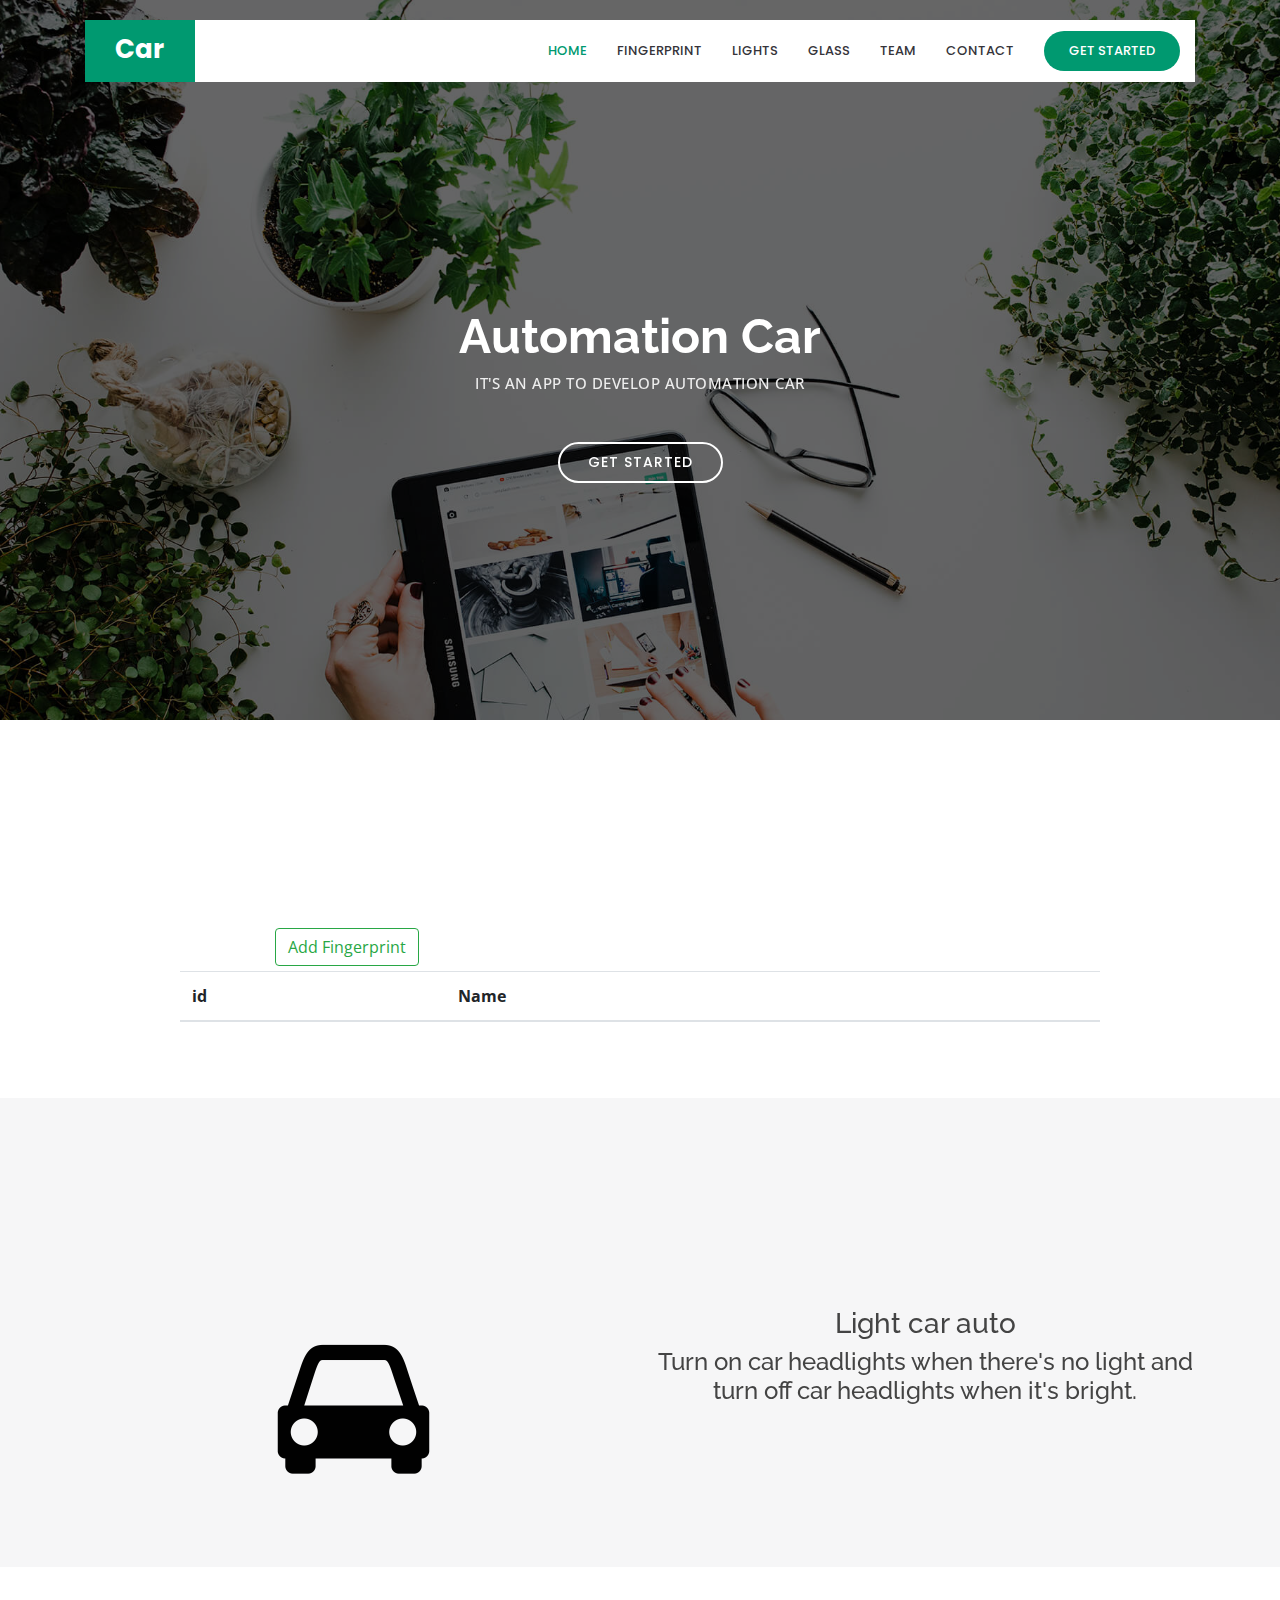
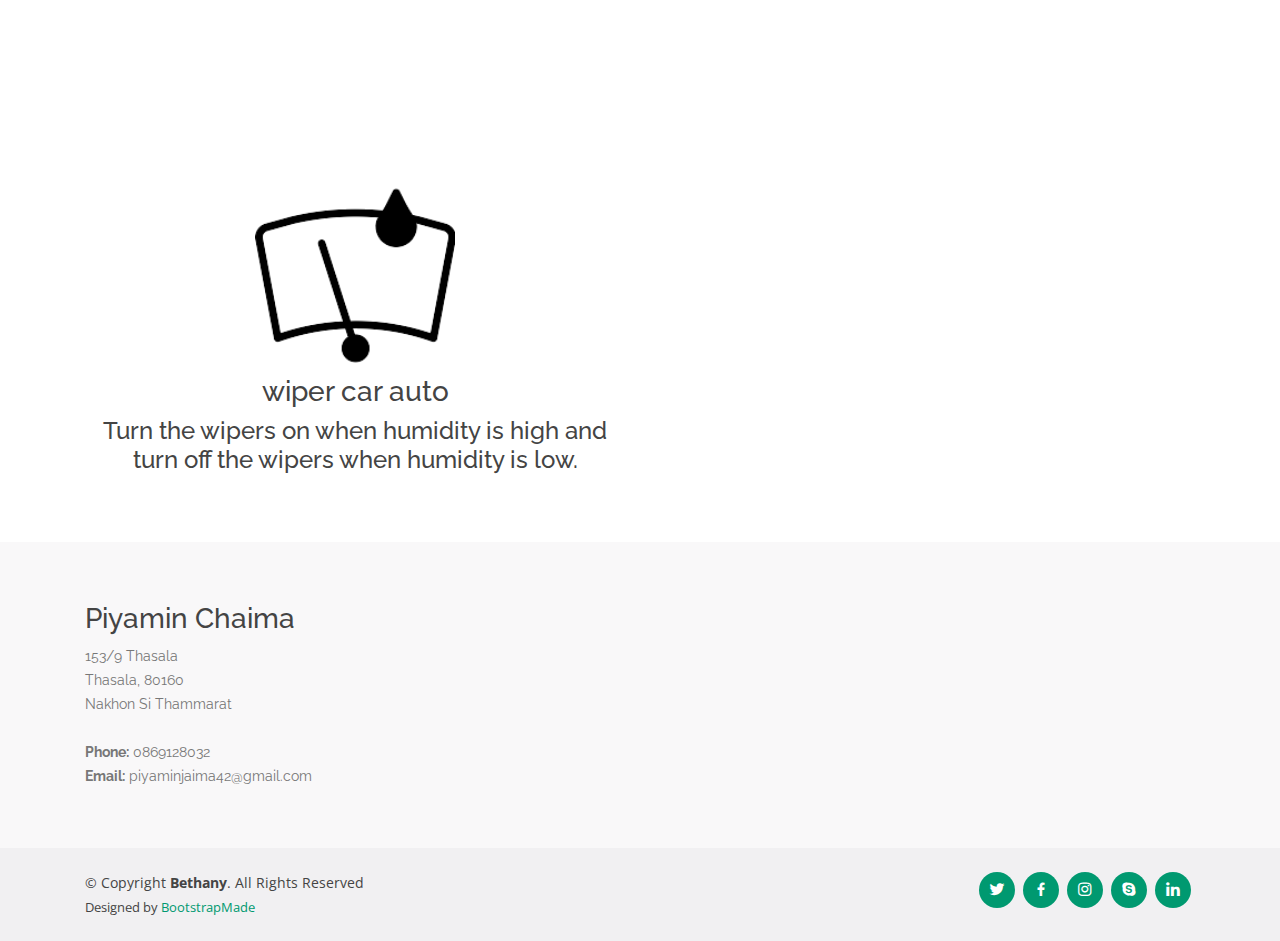
<file: index.html>
<!DOCTYPE html>
<html lang="en">

<head>
  <meta charset="utf-8">
  <meta content="width=device-width, initial-scale=1.0" name="viewport">

  <title>Bethany Bootstrap Template - Index</title>
  <meta content="" name="description">
  <meta content="" name="keywords">

  <!-- Favicons -->
  <link href="assets/img/favicon.png" rel="icon">
  <link href="assets/img/apple-touch-icon.png" rel="apple-touch-icon">

  <!-- Google Fonts -->
  <link href="https://fonts.googleapis.com/css?family=Open+Sans:300,300i,400,400i,600,600i,700,700i|Raleway:300,300i,400,400i,500,500i,600,600i,700,700i|Poppins:300,300i,400,400i,500,500i,600,600i,700,700i" rel="stylesheet">

  <!-- Vendor CSS Files -->
  <link href="assets/vendor/bootstrap/css/bootstrap.min.css" rel="stylesheet">
  <link href="assets/vendor/icofont/icofont.min.css" rel="stylesheet">
  <link href="assets/vendor/boxicons/css/boxicons.min.css" rel="stylesheet">
  <link href="assets/vendor/remixicon/remixicon.css" rel="stylesheet">
  <link href="assets/vendor/venobox/venobox.css" rel="stylesheet">
  <link href="assets/vendor/owl.carousel/assets/owl.carousel.min.css" rel="stylesheet">
  <link href="assets/vendor/aos/aos.css" rel="stylesheet">

  <!-- Template Main CSS File -->
  <link href="assets/css/style.css" rel="stylesheet">

  <!-- =======================================================
  * Template Name: Bethany - v2.2.0
  * Template URL: https://bootstrapmade.com/bethany-free-onepage-bootstrap-theme/
  * Author: BootstrapMade.com
  * License: https://bootstrapmade.com/license/
  ======================================================== -->
</head>

<body>

  <!-- ======= Header ======= -->
  <header id="header" class="fixed-top d-flex align-items-center">
    <div class="container">
      <div class="header-container d-flex align-items-center">
        <div class="logo mr-auto">
          <h1 class="text-light"><a href="index.html"><span>Car</span></a></h1>
          <!-- Uncomment below if you prefer to use an image logo -->
          <!-- <a href="index.html"><img src="assets/img/logo.png" alt="" class="img-fluid"></a>-->
        </div>

        <nav class="nav-menu d-none d-lg-block">
          <ul>
            <li class="active"><a href="#header">Home</a></li>
            <li><a href="#about">Fingerprint</a></li>
            <li><a href="#services">Lights</a></li>
            <li><a href="#portfolio">Glass</a></li>
            <li><a href="#team">Team</a></li>
            <li><a href="#contact">Contact</a></li>

            <li class="get-started"><a href="#about">Get Started</a></li>
          </ul>
        </nav><!-- .nav-menu -->
      </div><!-- End Header Container -->
    </div>
  </header><!-- End Header -->

  <!-- ======= Hero Section ======= -->
  <section id="hero" class="d-flex align-items-center">
    <div class="container text-center position-relative" data-aos="fade-in" data-aos-delay="200">
      <h1>Automation Car</h1>
      <h2>It's an app to develop automation  car</h2>
      <a href="#about" class="btn-get-started scrollto">Get Started</a>
    </div>
  </section><!-- End Hero -->

  <main id="main">

    <!-- ======= About Section ======= -->
    <section id="about" class="about">
      <div class="container">
        <div class="section-title" data-aos="fade-right">
              <h2>Fingerprint</h2>
        </div>
          <div class ="row">
              <div class="col-2">
              </div>
              <div class="col-8">
                <a type="button" style="margin-bottom: 5px;" class="btn btn-outline-success"  href="add_finger.html" >Add Fingerprint</i></a>
              </div>
              <div class="col-1">
              </div>
          </div>
          <div class="row">
            <div class="col-1">
            </div>
            <div class="col-10">
              <table class="table table-hover">
              <thead>
                <tr>
                  <th scope="col" >id</th>
                  <th scope="col">Name</th>
                  <th scope="col"></th>
                </tr>
              </thead>
                <tbody id="tblData">
                </tbody>
            </table>
            </div>
            <div class="col-1">
            </div>
          </div>
      </div>
    </section>
    <!-- End About Section -->

    <!-- ======= Services Section ======= -->
    <section id="services" class="services section-bg">
      <div class="container">
        <div class="section-title" data-aos="fade-right">
              <h2>Lights</h2>
        </div>
        <div class ="row">
          <div class="col col-lg-6 text-center">
            <img src="car1.png" id="onlight" height="200px" style="display: none;" />
            <img src="car0.png" id="offlight" height="200px" />
          </div>
          <div class="col col-lg-6 text-center">
            <h3>Light car auto</h3>
            <h4>Turn on car headlights when there's no light and turn off car headlights when it's bright.</h4>
          </div>
        </div>
      </div>
    </section>
    <!-- End Services Section -->
    <!-- ======= Portfolio Section ======= -->
    <section id="portfolio" class="portfolio">
      <div class="container">
        <div class="section-title" data-aos="fade-right">
              <h2>Glass</h2>
        </div>
        <div class ="row">
          <div class="col col-lg-6 text-center">
            <img src="wiper1.png" id="onwiper" height="200px" style="display: none;" />
            <img src="wiper0.png" id="offwiper" height="200px" />
          </div>
        </div>
        <div class = "row">
          <div class="col col-lg-6 text-center">
            <h3>wiper car auto</h3>
            <h4>Turn the wipers on when humidity is high and turn off the wipers when humidity is low.</h4>
          </div>
        </div>
      </div>
    </section>
    <!-- End Portfolio Section -->
  <!-- ======= Footer ======= -->
  <footer id="footer">

    <div class="footer-top">
      <div class="container">
        <div class="row">

          <div class="col-lg-3 col-md-6 footer-contact">
            <h3>Piyamin Chaima</h3>
            <p>
              153/9 Thasala <br>
              Thasala, 80160<br>
              Nakhon Si Thammarat <br><br>
              <strong>Phone:</strong> 0869128032<br>
              <strong>Email:</strong> piyaminjaima42@gmail.com<br>
            </p>
          </div>
        </div>
      </div>
    </div>

    <div class="container d-md-flex py-4">

      <div class="mr-md-auto text-center text-md-left">
        <div class="copyright">
          &copy; Copyright <strong><span>Bethany</span></strong>. All Rights Reserved
        </div>
        <div class="credits">
          <!-- All the links in the footer should remain intact. -->
          <!-- You can delete the links only if you purchased the pro version. -->
          <!-- Licensing information: https://bootstrapmade.com/license/ -->
          <!-- Purchase the pro version with working PHP/AJAX contact form: https://bootstrapmade.com/bethany-free-onepage-bootstrap-theme/ -->
          Designed by <a href="https://bootstrapmade.com/">BootstrapMade</a>
        </div>
      </div>
      <div class="social-links text-center text-md-right pt-3 pt-md-0">
        <a href="#" class="twitter"><i class="bx bxl-twitter"></i></a>
        <a href="#" class="facebook"><i class="bx bxl-facebook"></i></a>
        <a href="#" class="instagram"><i class="bx bxl-instagram"></i></a>
        <a href="#" class="google-plus"><i class="bx bxl-skype"></i></a>
        <a href="#" class="linkedin"><i class="bx bxl-linkedin"></i></a>
      </div>
    </div>
  </footer><!-- End Footer -->

  <a href="#" class="back-to-top"><i class="icofont-simple-up"></i></a>

  <!-- Vendor JS Files -->
  <script src="assets/vendor/jquery/jquery.min.js"></script>
  <script src="assets/vendor/bootstrap/js/bootstrap.bundle.min.js"></script>
  <script src="assets/vendor/jquery.easing/jquery.easing.min.js"></script>
  <script src="assets/vendor/php-email-form/validate.js"></script>
  <script src="assets/vendor/waypoints/jquery.waypoints.min.js"></script>
  <script src="assets/vendor/counterup/counterup.min.js"></script>
  <script src="assets/vendor/isotope-layout/isotope.pkgd.min.js"></script>
  <script src="assets/vendor/venobox/venobox.min.js"></script>
  <script src="assets/vendor/owl.carousel/owl.carousel.min.js"></script>
  <script src="assets/vendor/aos/aos.js"></script>

  <!-- Template Main JS File -->
  <script src="assets/js/main.js"></script>
  <script type="text/javascript">
      $(document).ready(function () {
        setInterval(function () {
           $.get(
              "http://thing.tpk-learning.site/61105631_IOT/get_finger_name.php",
              function (data, textStatus, jqXHR) {
                var a = JSON.parse(data);
                var line="";
                var id_num="";
                $.each(a, function(k,item){
                  //console.log(item);
                  //id_num = item.id;
                  line += "<tr><td id='id'>"+item.id+"</td>";
                  line += "<td>"+item.name+"</td>";
                  line += "<td><button type='button' id='delete' class='btn btn-outline-danger' value='"+item.id+"' onclick='btnDelete_click()'><i class='icofont-ui-delete'></i></button></td>";
                  line += "</tr>";
                });
                  $("#tblData").empty();
                  $("#tblData").append(line);
              }
          ); 
        }, 3500)
      });
      function btnDelete_click(){
          var data = new Object();
              data.id = $("#delete").val(); 
              console.log(data.id);
              var url = "http://thing.tpk-learning.site/61105631_IOT/delete_finger.php";
              $.ajax(
                  {
                          url: url, 
                          type: 'post', 
                          dataType: 'json',
                          success: function(feedback){
                              alert("Delete!!");
                              if(feedback.result == "OK")
                                  window.location = '/';
                          },
                          data: data
                  });
      }
    $(document).ready(function () {
        setInterval(function () {
          $.get(
            "http://thing.tpk-learning.site/61105631_IOT/get_light_status.php",
            function (data, textStatus, jqXHR) {
              var a = JSON.parse(data);
              var h = a[0]['status'];
              showlight(h);
            }
          );
        }, 2000)
    });
    function showlight(status){
      var x = status;
      if(x==1){
        $("#onlight").show();
        $("#offlight").hide();
      }
      else {
        $("#onlight").hide();
        $("#offlight").show();
      }
    }
    $(document).ready(function () {
        setInterval(function () {
          $.get(
            "http://thing.tpk-learning.site/61105631_IOT/get_wiper_status.php",
            function (data, textStatus, jqXHR) {
              var a = JSON.parse(data);
              var h = a[0]['status'];
              showwiper(h);
            }
          );
        }, 2000)
    });
    function showwiper(status){
      var x = status;
      if(x==1){
        $("#onwiper").show();
        $("#offwiper").hide();
      }
      else {
        $("#onwiper").hide();
        $("#offwiper").show();
      }
    }
  </script>

</body>

</html>
</file>
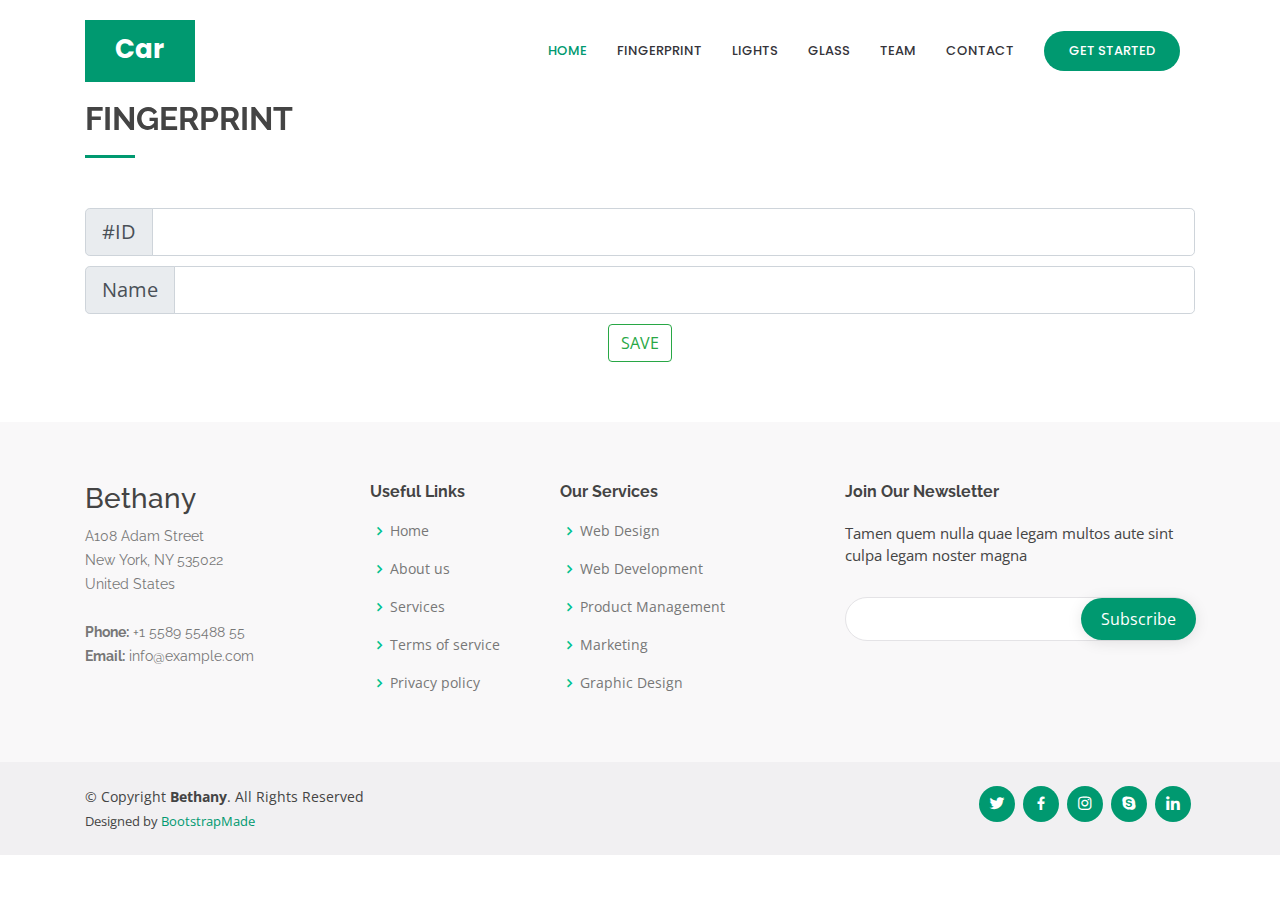
<file: add_finger.html>
<!DOCTYPE html>
<html lang="en">

<head>
  <meta charset="utf-8">
  <meta content="width=device-width, initial-scale=1.0" name="viewport">

  <title>Bethany Bootstrap Template - Index</title>
  <meta content="" name="description">
  <meta content="" name="keywords">

  <!-- Favicons -->
  <link href="assets/img/favicon.png" rel="icon">
  <link href="assets/img/apple-touch-icon.png" rel="apple-touch-icon">

  <!-- Google Fonts -->
  <link href="https://fonts.googleapis.com/css?family=Open+Sans:300,300i,400,400i,600,600i,700,700i|Raleway:300,300i,400,400i,500,500i,600,600i,700,700i|Poppins:300,300i,400,400i,500,500i,600,600i,700,700i" rel="stylesheet">

  <!-- Vendor CSS Files -->
  <link href="assets/vendor/bootstrap/css/bootstrap.min.css" rel="stylesheet">
  <link href="assets/vendor/icofont/icofont.min.css" rel="stylesheet">
  <link href="assets/vendor/boxicons/css/boxicons.min.css" rel="stylesheet">
  <link href="assets/vendor/remixicon/remixicon.css" rel="stylesheet">
  <link href="assets/vendor/venobox/venobox.css" rel="stylesheet">
  <link href="assets/vendor/owl.carousel/assets/owl.carousel.min.css" rel="stylesheet">
  <link href="assets/vendor/aos/aos.css" rel="stylesheet">

  <!-- Template Main CSS File -->
  <link href="assets/css/style.css" rel="stylesheet">

  <!-- =======================================================
  * Template Name: Bethany - v2.2.0
  * Template URL: https://bootstrapmade.com/bethany-free-onepage-bootstrap-theme/
  * Author: BootstrapMade.com
  * License: https://bootstrapmade.com/license/
  ======================================================== -->
</head>

<body>

  <!-- ======= Header ======= -->
  <header id="header" class="fixed-top d-flex align-items-center">
    <div class="container">
      <div class="header-container d-flex align-items-center">
        <div class="logo mr-auto">
          <h1 class="text-light"><a href="index.html"><span>Car</span></a></h1>
          <!-- Uncomment below if you prefer to use an image logo -->
          <!-- <a href="index.html"><img src="assets/img/logo.png" alt="" class="img-fluid"></a>-->
        </div>

        <nav class="nav-menu d-none d-lg-block">
          <ul>
            <li class="active"><a href="index.html">Home</a></li>
            <li><a href="index.html">Fingerprint</a></li>
            <li><a href="index.html">Lights</a></li>
            <li><a href="index.html">Glass</a></li>
            <li><a href="index.html">Team</a></li>
            <li><a href="index.html">Contact</a></li>

            <li class="get-started"><a href="#about">Get Started</a></li>
          </ul>
        </nav><!-- .nav-menu -->
      </div><!-- End Header Container -->
    </div>
  </header><!-- End Header -->

  <!-- ======= Hero Section ======= -->
  <!--<section id="hero" class="d-flex align-items-center">
    <div class="container text-center position-relative" data-aos="fade-in" data-aos-delay="200">
      <h1>Automation Car</h1>
      <h2>It's an app to develop automation  car</h2>
      <a href="#about" class="btn-get-started scrollto">Get Started</a>
    </div>
  </section> -->
  <div class="row">
  </div>
  <!-- End Hero -->

  <main id="main">

    <!-- ======= About Section ======= -->
    <section id="about" class="about">
      <div class="container">
        <div class="section-title" data-aos="fade-right">
              <h2 margin-top: 40px>Fingerprint</h2>
        </div>
        <div class="row" style = "margin-bottom: 10px">
          <div class="col">
            <div class="input-group input-group-lg ">
              <div class="input-group-prepend">
                <span class="input-group-text" id="inputGroup-sizing-lg">#ID</span>
              </div>
              <lable type="text" class="form-control" name = "id" id="id" aria-label="Large" aria-describedby="inputGroup-sizing-sm" value =""></lable>
            </div>
          </div>
        </div>
        <div class="row" style = "margin-bottom: 10px">
          <div class="col">
            <div class="input-group input-group-lg">
              <div class="input-group-prepend">
                <span class="input-group-text" id="inputGroup-sizing-lg">Name</span>
              </div>
              <input type="text" class="form-control" name = "name" id="name" aria-label="Large" aria-describedby="inputGroup-sizing-sm" value="">
            </div>
          </div>
        </div>
        <div class="row justify-content-md-center">
          <div class="col col-lg-8 text-center">
            <a type="button" class="btn btn-outline-success"  href="index.html" onclick="save()" >SAVE</i></a>
          </div>
        </div>
	</div>
      </div>
    </section>
    <!-- End About Section -->

  </main><!-- End #main -->

  <!-- ======= Footer ======= -->
  <footer id="footer">

    <div class="footer-top">
      <div class="container">
        <div class="row">

          <div class="col-lg-3 col-md-6 footer-contact">
            <h3>Bethany</h3>
            <p>
              A108 Adam Street <br>
              New York, NY 535022<br>
              United States <br><br>
              <strong>Phone:</strong> +1 5589 55488 55<br>
              <strong>Email:</strong> info@example.com<br>
            </p>
          </div>

          <div class="col-lg-2 col-md-6 footer-links">
            <h4>Useful Links</h4>
            <ul>
              <li><i class="bx bx-chevron-right"></i> <a href="#">Home</a></li>
              <li><i class="bx bx-chevron-right"></i> <a href="#">About us</a></li>
              <li><i class="bx bx-chevron-right"></i> <a href="#">Services</a></li>
              <li><i class="bx bx-chevron-right"></i> <a href="#">Terms of service</a></li>
              <li><i class="bx bx-chevron-right"></i> <a href="#">Privacy policy</a></li>
            </ul>
          </div>

          <div class="col-lg-3 col-md-6 footer-links">
            <h4>Our Services</h4>
            <ul>
              <li><i class="bx bx-chevron-right"></i> <a href="#">Web Design</a></li>
              <li><i class="bx bx-chevron-right"></i> <a href="#">Web Development</a></li>
              <li><i class="bx bx-chevron-right"></i> <a href="#">Product Management</a></li>
              <li><i class="bx bx-chevron-right"></i> <a href="#">Marketing</a></li>
              <li><i class="bx bx-chevron-right"></i> <a href="#">Graphic Design</a></li>
            </ul>
          </div>

          <div class="col-lg-4 col-md-6 footer-newsletter">
            <h4>Join Our Newsletter</h4>
            <p>Tamen quem nulla quae legam multos aute sint culpa legam noster magna</p>
            <form action="" method="post">
              <input type="email" name="email"><input type="submit" value="Subscribe">
            </form>
          </div>

        </div>
      </div>
    </div>

    <div class="container d-md-flex py-4">

      <div class="mr-md-auto text-center text-md-left">
        <div class="copyright">
          &copy; Copyright <strong><span>Bethany</span></strong>. All Rights Reserved
        </div>
        <div class="credits">
          <!-- All the links in the footer should remain intact. -->
          <!-- You can delete the links only if you purchased the pro version. -->
          <!-- Licensing information: https://bootstrapmade.com/license/ -->
          <!-- Purchase the pro version with working PHP/AJAX contact form: https://bootstrapmade.com/bethany-free-onepage-bootstrap-theme/ -->
          Designed by <a href="https://bootstrapmade.com/">BootstrapMade</a>
        </div>
      </div>
      <div class="social-links text-center text-md-right pt-3 pt-md-0">
        <a href="#" class="twitter"><i class="bx bxl-twitter"></i></a>
        <a href="#" class="facebook"><i class="bx bxl-facebook"></i></a>
        <a href="#" class="instagram"><i class="bx bxl-instagram"></i></a>
        <a href="#" class="google-plus"><i class="bx bxl-skype"></i></a>
        <a href="#" class="linkedin"><i class="bx bxl-linkedin"></i></a>
      </div>
    </div>
  </footer><!-- End Footer -->

  <a href="#" class="back-to-top"><i class="icofont-simple-up"></i></a>

  <!-- Vendor JS Files -->
  <script src="assets/vendor/jquery/jquery.min.js"></script>
  <script src="assets/vendor/bootstrap/js/bootstrap.bundle.min.js"></script>
  <script src="assets/vendor/jquery.easing/jquery.easing.min.js"></script>
  <script src="assets/vendor/php-email-form/validate.js"></script>
  <script src="assets/vendor/waypoints/jquery.waypoints.min.js"></script>
  <script src="assets/vendor/counterup/counterup.min.js"></script>
  <script src="assets/vendor/isotope-layout/isotope.pkgd.min.js"></script>
  <script src="assets/vendor/venobox/venobox.min.js"></script>
  <script src="assets/vendor/owl.carousel/owl.carousel.min.js"></script>
  <script src="assets/vendor/aos/aos.js"></script>

  <!-- Template Main JS File -->
  <script src="assets/js/main.js"></script>
  <script type="text/javascript">
    function showfinger(status){
      var x = status;
      if(x==1){
        $("#on").show();
        $("#off").hide();
      }
      else {
        $("#on").hide();
        $("#off").show();
      }
    }
    function save() {
          var data = new Object();
          data.id = $("#id").val();
          data.name = $("#name").val();
          var url = "http://thing.tpk-learning.site/61105631_IOT/set_finger_name.php";
          $.ajax({
            url: url,
            type: "post",
            dataType: "json",
            success: function (feedback) { 
              alert("success");
            },
            data: data,
          });
        }
    $(document).ready(function () {
        setInterval(function () {
          $.get(
            "http://thing.tpk-learning.site/61105631_IOT/get_finger.php",
            function (data, textStatus, jqXHR) {
              var a = JSON.parse(data);
              var h = a[0]['id'];
              //console.log(a);
              //console.log(h);
              var num_id = parseInt(h);
              $("#id").html(num_id);
              $("#id").val(num_id);
            }
          );
        }, 3500)
    });
</script>
</body>

</html>
</file>
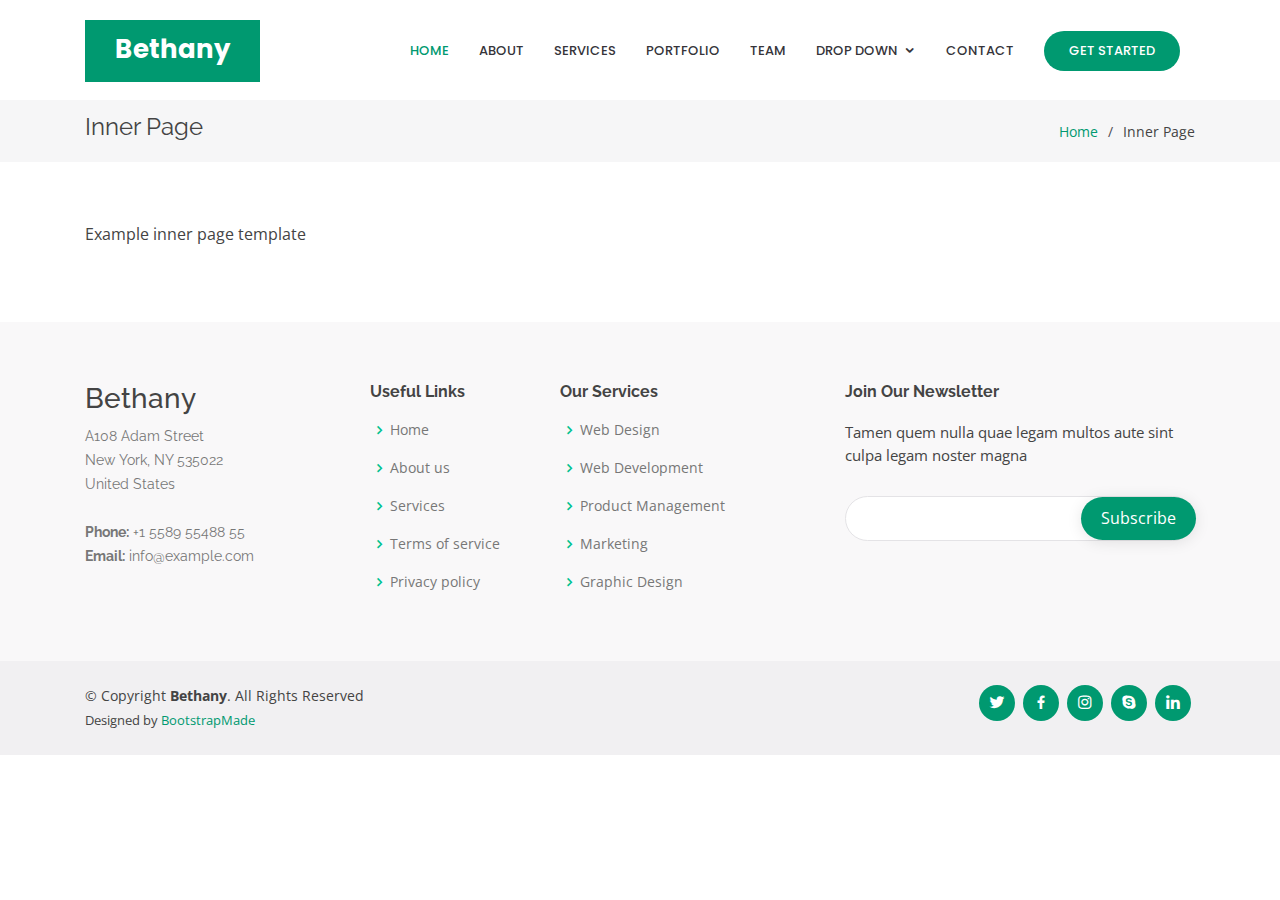
<file: inner-page.html>
<!DOCTYPE html>
<html lang="en">

<head>
  <meta charset="utf-8">
  <meta content="width=device-width, initial-scale=1.0" name="viewport">

  <title>Inner Page - Bethany Bootstrap Template</title>
  <meta content="" name="description">
  <meta content="" name="keywords">

  <!-- Favicons -->
  <link href="assets/img/favicon.png" rel="icon">
  <link href="assets/img/apple-touch-icon.png" rel="apple-touch-icon">

  <!-- Google Fonts -->
  <link href="https://fonts.googleapis.com/css?family=Open+Sans:300,300i,400,400i,600,600i,700,700i|Raleway:300,300i,400,400i,500,500i,600,600i,700,700i|Poppins:300,300i,400,400i,500,500i,600,600i,700,700i" rel="stylesheet">

  <!-- Vendor CSS Files -->
  <link href="assets/vendor/bootstrap/css/bootstrap.min.css" rel="stylesheet">
  <link href="assets/vendor/icofont/icofont.min.css" rel="stylesheet">
  <link href="assets/vendor/boxicons/css/boxicons.min.css" rel="stylesheet">
  <link href="assets/vendor/remixicon/remixicon.css" rel="stylesheet">
  <link href="assets/vendor/venobox/venobox.css" rel="stylesheet">
  <link href="assets/vendor/owl.carousel/assets/owl.carousel.min.css" rel="stylesheet">
  <link href="assets/vendor/aos/aos.css" rel="stylesheet">

  <!-- Template Main CSS File -->
  <link href="assets/css/style.css" rel="stylesheet">

  <!-- =======================================================
  * Template Name: Bethany - v2.2.0
  * Template URL: https://bootstrapmade.com/bethany-free-onepage-bootstrap-theme/
  * Author: BootstrapMade.com
  * License: https://bootstrapmade.com/license/
  ======================================================== -->
</head>

<body>

  <!-- ======= Header ======= -->
  <header id="header" class="fixed-top d-flex align-items-center">
    <div class="container">
      <div class="header-container d-flex align-items-center">
        <div class="logo mr-auto">
          <h1 class="text-light"><a href="index.html"><span>Bethany</span></a></h1>
          <!-- Uncomment below if you prefer to use an image logo -->
          <!-- <a href="index.html"><img src="assets/img/logo.png" alt="" class="img-fluid"></a>-->
        </div>

        <nav class="nav-menu d-none d-lg-block">
          <ul>
            <li class="active"><a href="#header">Home</a></li>
            <li><a href="#about">About</a></li>
            <li><a href="#services">Services</a></li>
            <li><a href="#portfolio">Portfolio</a></li>
            <li><a href="#team">Team</a></li>
            <li class="drop-down"><a href="">Drop Down</a>
              <ul>
                <li><a href="#">Drop Down 1</a></li>
                <li class="drop-down"><a href="#">Drop Down 2</a>
                  <ul>
                    <li><a href="#">Deep Drop Down 1</a></li>
                    <li><a href="#">Deep Drop Down 2</a></li>
                    <li><a href="#">Deep Drop Down 3</a></li>
                    <li><a href="#">Deep Drop Down 4</a></li>
                    <li><a href="#">Deep Drop Down 5</a></li>
                  </ul>
                </li>
                <li><a href="#">Drop Down 3</a></li>
                <li><a href="#">Drop Down 4</a></li>
                <li><a href="#">Drop Down 5</a></li>
              </ul>
            </li>
            <li><a href="#contact">Contact</a></li>

            <li class="get-started"><a href="#about">Get Started</a></li>
          </ul>
        </nav><!-- .nav-menu -->
      </div><!-- End Header Container -->
    </div>
  </header><!-- End Header -->

  <main id="main">

    <!-- ======= Breadcrumbs ======= -->
    <section class="breadcrumbs">
      <div class="container">

        <div class="d-flex justify-content-between align-items-center">
          <h2>Inner Page</h2>
          <ol>
            <li><a href="index.html">Home</a></li>
            <li>Inner Page</li>
          </ol>
        </div>

      </div>
    </section><!-- End Breadcrumbs -->

    <section class="inner-page">
      <div class="container">
        <p>
          Example inner page template
        </p>
      </div>
    </section>

  </main><!-- End #main -->

  <!-- ======= Footer ======= -->
  <footer id="footer">

    <div class="footer-top">
      <div class="container">
        <div class="row">

          <div class="col-lg-3 col-md-6 footer-contact">
            <h3>Bethany</h3>
            <p>
              A108 Adam Street <br>
              New York, NY 535022<br>
              United States <br><br>
              <strong>Phone:</strong> +1 5589 55488 55<br>
              <strong>Email:</strong> info@example.com<br>
            </p>
          </div>

          <div class="col-lg-2 col-md-6 footer-links">
            <h4>Useful Links</h4>
            <ul>
              <li><i class="bx bx-chevron-right"></i> <a href="#">Home</a></li>
              <li><i class="bx bx-chevron-right"></i> <a href="#">About us</a></li>
              <li><i class="bx bx-chevron-right"></i> <a href="#">Services</a></li>
              <li><i class="bx bx-chevron-right"></i> <a href="#">Terms of service</a></li>
              <li><i class="bx bx-chevron-right"></i> <a href="#">Privacy policy</a></li>
            </ul>
          </div>

          <div class="col-lg-3 col-md-6 footer-links">
            <h4>Our Services</h4>
            <ul>
              <li><i class="bx bx-chevron-right"></i> <a href="#">Web Design</a></li>
              <li><i class="bx bx-chevron-right"></i> <a href="#">Web Development</a></li>
              <li><i class="bx bx-chevron-right"></i> <a href="#">Product Management</a></li>
              <li><i class="bx bx-chevron-right"></i> <a href="#">Marketing</a></li>
              <li><i class="bx bx-chevron-right"></i> <a href="#">Graphic Design</a></li>
            </ul>
          </div>

          <div class="col-lg-4 col-md-6 footer-newsletter">
            <h4>Join Our Newsletter</h4>
            <p>Tamen quem nulla quae legam multos aute sint culpa legam noster magna</p>
            <form action="" method="post">
              <input type="email" name="email"><input type="submit" value="Subscribe">
            </form>
          </div>

        </div>
      </div>
    </div>

    <div class="container d-md-flex py-4">

      <div class="mr-md-auto text-center text-md-left">
        <div class="copyright">
          &copy; Copyright <strong><span>Bethany</span></strong>. All Rights Reserved
        </div>
        <div class="credits">
          <!-- All the links in the footer should remain intact. -->
          <!-- You can delete the links only if you purchased the pro version. -->
          <!-- Licensing information: https://bootstrapmade.com/license/ -->
          <!-- Purchase the pro version with working PHP/AJAX contact form: https://bootstrapmade.com/bethany-free-onepage-bootstrap-theme/ -->
          Designed by <a href="https://bootstrapmade.com/">BootstrapMade</a>
        </div>
      </div>
      <div class="social-links text-center text-md-right pt-3 pt-md-0">
        <a href="#" class="twitter"><i class="bx bxl-twitter"></i></a>
        <a href="#" class="facebook"><i class="bx bxl-facebook"></i></a>
        <a href="#" class="instagram"><i class="bx bxl-instagram"></i></a>
        <a href="#" class="google-plus"><i class="bx bxl-skype"></i></a>
        <a href="#" class="linkedin"><i class="bx bxl-linkedin"></i></a>
      </div>
    </div>
  </footer><!-- End Footer -->

  <a href="#" class="back-to-top"><i class="icofont-simple-up"></i></a>

  <!-- Vendor JS Files -->
  <script src="assets/vendor/jquery/jquery.min.js"></script>
  <script src="assets/vendor/bootstrap/js/bootstrap.bundle.min.js"></script>
  <script src="assets/vendor/jquery.easing/jquery.easing.min.js"></script>
  <script src="assets/vendor/php-email-form/validate.js"></script>
  <script src="assets/vendor/waypoints/jquery.waypoints.min.js"></script>
  <script src="assets/vendor/counterup/counterup.min.js"></script>
  <script src="assets/vendor/isotope-layout/isotope.pkgd.min.js"></script>
  <script src="assets/vendor/venobox/venobox.min.js"></script>
  <script src="assets/vendor/owl.carousel/owl.carousel.min.js"></script>
  <script src="assets/vendor/aos/aos.js"></script>

  <!-- Template Main JS File -->
  <script src="assets/js/main.js"></script>

</body>

</html>
</file>
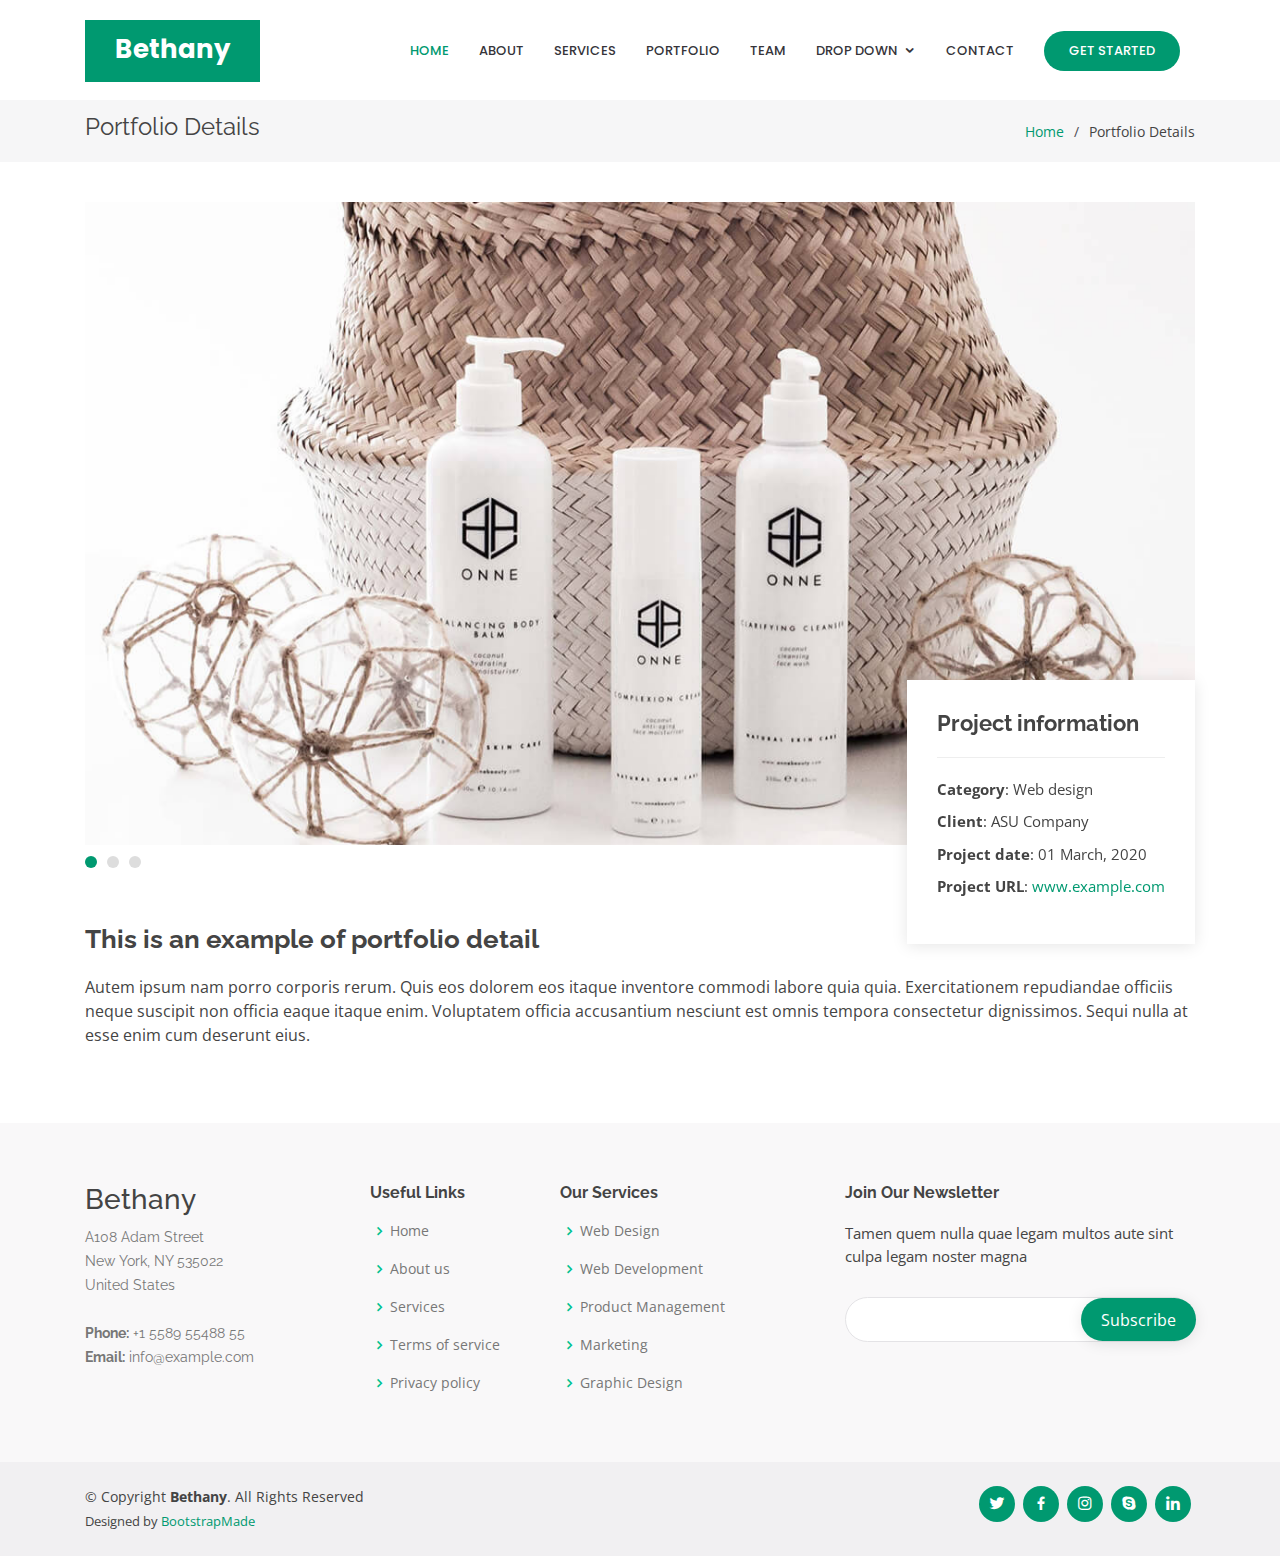
<file: portfolio-details.html>
<!DOCTYPE html>
<html lang="en">

<head>
  <meta charset="utf-8">
  <meta content="width=device-width, initial-scale=1.0" name="viewport">

  <title>Portfolio Details - Bethany Bootstrap Template</title>
  <meta content="" name="description">
  <meta content="" name="keywords">

  <!-- Favicons -->
  <link href="assets/img/favicon.png" rel="icon">
  <link href="assets/img/apple-touch-icon.png" rel="apple-touch-icon">

  <!-- Google Fonts -->
  <link href="https://fonts.googleapis.com/css?family=Open+Sans:300,300i,400,400i,600,600i,700,700i|Raleway:300,300i,400,400i,500,500i,600,600i,700,700i|Poppins:300,300i,400,400i,500,500i,600,600i,700,700i" rel="stylesheet">

  <!-- Vendor CSS Files -->
  <link href="assets/vendor/bootstrap/css/bootstrap.min.css" rel="stylesheet">
  <link href="assets/vendor/icofont/icofont.min.css" rel="stylesheet">
  <link href="assets/vendor/boxicons/css/boxicons.min.css" rel="stylesheet">
  <link href="assets/vendor/remixicon/remixicon.css" rel="stylesheet">
  <link href="assets/vendor/venobox/venobox.css" rel="stylesheet">
  <link href="assets/vendor/owl.carousel/assets/owl.carousel.min.css" rel="stylesheet">
  <link href="assets/vendor/aos/aos.css" rel="stylesheet">

  <!-- Template Main CSS File -->
  <link href="assets/css/style.css" rel="stylesheet">

  <!-- =======================================================
  * Template Name: Bethany - v2.2.0
  * Template URL: https://bootstrapmade.com/bethany-free-onepage-bootstrap-theme/
  * Author: BootstrapMade.com
  * License: https://bootstrapmade.com/license/
  ======================================================== -->
</head>

<body>

  <!-- ======= Header ======= -->
  <header id="header" class="fixed-top d-flex align-items-center">
    <div class="container">
      <div class="header-container d-flex align-items-center">
        <div class="logo mr-auto">
          <h1 class="text-light"><a href="index.html"><span>Bethany</span></a></h1>
          <!-- Uncomment below if you prefer to use an image logo -->
          <!-- <a href="index.html"><img src="assets/img/logo.png" alt="" class="img-fluid"></a>-->
        </div>

        <nav class="nav-menu d-none d-lg-block">
          <ul>
            <li class="active"><a href="#header">Home</a></li>
            <li><a href="#about">About</a></li>
            <li><a href="#services">Services</a></li>
            <li><a href="#portfolio">Portfolio</a></li>
            <li><a href="#team">Team</a></li>
            <li class="drop-down"><a href="">Drop Down</a>
              <ul>
                <li><a href="#">Drop Down 1</a></li>
                <li class="drop-down"><a href="#">Drop Down 2</a>
                  <ul>
                    <li><a href="#">Deep Drop Down 1</a></li>
                    <li><a href="#">Deep Drop Down 2</a></li>
                    <li><a href="#">Deep Drop Down 3</a></li>
                    <li><a href="#">Deep Drop Down 4</a></li>
                    <li><a href="#">Deep Drop Down 5</a></li>
                  </ul>
                </li>
                <li><a href="#">Drop Down 3</a></li>
                <li><a href="#">Drop Down 4</a></li>
                <li><a href="#">Drop Down 5</a></li>
              </ul>
            </li>
            <li><a href="#contact">Contact</a></li>

            <li class="get-started"><a href="#about">Get Started</a></li>
          </ul>
        </nav><!-- .nav-menu -->
      </div><!-- End Header Container -->
    </div>
  </header><!-- End Header -->

  <main id="main">

    <!-- ======= Breadcrumbs ======= -->
    <section id="breadcrumbs" class="breadcrumbs">
      <div class="container">

        <div class="d-flex justify-content-between align-items-center">
          <h2>Portfolio Details</h2>
          <ol>
            <li><a href="index.html">Home</a></li>
            <li>Portfolio Details</li>
          </ol>
        </div>

      </div>
    </section><!-- End Breadcrumbs -->

    <!-- ======= Portfolio Details Section ======= -->
    <section id="portfolio-details" class="portfolio-details">
      <div class="container">

        <div class="portfolio-details-container" data-aos="fade-up" data-aos-delay="100">

          <div class="owl-carousel portfolio-details-carousel">
            <img src="assets/img/portfolio/portfolio-details-1.jpg" class="img-fluid" alt="">
            <img src="assets/img/portfolio/portfolio-details-2.jpg" class="img-fluid" alt="">
            <img src="assets/img/portfolio/portfolio-details-3.jpg" class="img-fluid" alt="">
          </div>

          <div class="portfolio-info">
            <h3>Project information</h3>
            <ul>
              <li><strong>Category</strong>: Web design</li>
              <li><strong>Client</strong>: ASU Company</li>
              <li><strong>Project date</strong>: 01 March, 2020</li>
              <li><strong>Project URL</strong>: <a href="#">www.example.com</a></li>
            </ul>
          </div>

        </div>

        <div class="portfolio-description">
          <h2>This is an example of portfolio detail</h2>
          <p>
            Autem ipsum nam porro corporis rerum. Quis eos dolorem eos itaque inventore commodi labore quia quia. Exercitationem repudiandae officiis neque suscipit non officia eaque itaque enim. Voluptatem officia accusantium nesciunt est omnis tempora consectetur dignissimos. Sequi nulla at esse enim cum deserunt eius.
          </p>
        </div>

      </div>
    </section><!-- End Portfolio Details Section -->

  </main><!-- End #main -->

  <!-- ======= Footer ======= -->
  <footer id="footer">

    <div class="footer-top">
      <div class="container">
        <div class="row">

          <div class="col-lg-3 col-md-6 footer-contact">
            <h3>Bethany</h3>
            <p>
              A108 Adam Street <br>
              New York, NY 535022<br>
              United States <br><br>
              <strong>Phone:</strong> +1 5589 55488 55<br>
              <strong>Email:</strong> info@example.com<br>
            </p>
          </div>

          <div class="col-lg-2 col-md-6 footer-links">
            <h4>Useful Links</h4>
            <ul>
              <li><i class="bx bx-chevron-right"></i> <a href="#">Home</a></li>
              <li><i class="bx bx-chevron-right"></i> <a href="#">About us</a></li>
              <li><i class="bx bx-chevron-right"></i> <a href="#">Services</a></li>
              <li><i class="bx bx-chevron-right"></i> <a href="#">Terms of service</a></li>
              <li><i class="bx bx-chevron-right"></i> <a href="#">Privacy policy</a></li>
            </ul>
          </div>

          <div class="col-lg-3 col-md-6 footer-links">
            <h4>Our Services</h4>
            <ul>
              <li><i class="bx bx-chevron-right"></i> <a href="#">Web Design</a></li>
              <li><i class="bx bx-chevron-right"></i> <a href="#">Web Development</a></li>
              <li><i class="bx bx-chevron-right"></i> <a href="#">Product Management</a></li>
              <li><i class="bx bx-chevron-right"></i> <a href="#">Marketing</a></li>
              <li><i class="bx bx-chevron-right"></i> <a href="#">Graphic Design</a></li>
            </ul>
          </div>

          <div class="col-lg-4 col-md-6 footer-newsletter">
            <h4>Join Our Newsletter</h4>
            <p>Tamen quem nulla quae legam multos aute sint culpa legam noster magna</p>
            <form action="" method="post">
              <input type="email" name="email"><input type="submit" value="Subscribe">
            </form>
          </div>

        </div>
      </div>
    </div>

    <div class="container d-md-flex py-4">

      <div class="mr-md-auto text-center text-md-left">
        <div class="copyright">
          &copy; Copyright <strong><span>Bethany</span></strong>. All Rights Reserved
        </div>
        <div class="credits">
          <!-- All the links in the footer should remain intact. -->
          <!-- You can delete the links only if you purchased the pro version. -->
          <!-- Licensing information: https://bootstrapmade.com/license/ -->
          <!-- Purchase the pro version with working PHP/AJAX contact form: https://bootstrapmade.com/bethany-free-onepage-bootstrap-theme/ -->
          Designed by <a href="https://bootstrapmade.com/">BootstrapMade</a>
        </div>
      </div>
      <div class="social-links text-center text-md-right pt-3 pt-md-0">
        <a href="#" class="twitter"><i class="bx bxl-twitter"></i></a>
        <a href="#" class="facebook"><i class="bx bxl-facebook"></i></a>
        <a href="#" class="instagram"><i class="bx bxl-instagram"></i></a>
        <a href="#" class="google-plus"><i class="bx bxl-skype"></i></a>
        <a href="#" class="linkedin"><i class="bx bxl-linkedin"></i></a>
      </div>
    </div>
  </footer><!-- End Footer -->

  <a href="#" class="back-to-top"><i class="icofont-simple-up"></i></a>

  <!-- Vendor JS Files -->
  <script src="assets/vendor/jquery/jquery.min.js"></script>
  <script src="assets/vendor/bootstrap/js/bootstrap.bundle.min.js"></script>
  <script src="assets/vendor/jquery.easing/jquery.easing.min.js"></script>
  <script src="assets/vendor/php-email-form/validate.js"></script>
  <script src="assets/vendor/waypoints/jquery.waypoints.min.js"></script>
  <script src="assets/vendor/counterup/counterup.min.js"></script>
  <script src="assets/vendor/isotope-layout/isotope.pkgd.min.js"></script>
  <script src="assets/vendor/venobox/venobox.min.js"></script>
  <script src="assets/vendor/owl.carousel/owl.carousel.min.js"></script>
  <script src="assets/vendor/aos/aos.js"></script>

  <!-- Template Main JS File -->
  <script src="assets/js/main.js"></script>

</body>

</html>
</file>
<file: assets/vendor/venobox/venobox.css>
/* ------ venobox.css --------*/
.vbox-overlay *, .vbox-overlay *:before, .vbox-overlay *:after{
    -webkit-backface-visibility: hidden;
    -webkit-box-sizing:border-box;
    -moz-box-sizing:border-box;
    box-sizing:border-box;
}
.vbox-overlay * { 
    -webkit-backface-visibility: visible;
    backface-visibility: visible;
}
.vbox-overlay{
    display: -webkit-flex;
    display: flex;
    -webkit-flex-direction: column;
    flex-direction: column;
    -webkit-justify-content: center;
    justify-content: center;
    -webkit-align-items: center;
    align-items: center;
    position: fixed;
    left: 0;
    top: 0;
    bottom: 0;
    right: 0;
    z-index: 999999;
}

/* ----- navigation ----- */
.vbox-title{
    width: 100%;
    height: 40px;
    float: left;
    text-align: center;
    line-height: 28px;
    font-size: 12px;
    padding: 6px 50px;
    overflow: hidden;
    position: fixed;
    display: none;
    left: 0;
    z-index: 89;
}
.vbox-close{
    cursor: pointer;
    position: fixed;
    top: -1px;
    right: 0;
    width: 50px;
    height: 40px;
    padding: 6px;
    display: block;
    background-position:10px center;
    overflow: hidden;
    font-size: 24px;
    line-height: 1;
    text-align: center;
    z-index: 99;
}
.vbox-left{
    cursor: pointer;
    position: fixed;
    left: 0;
    height: 40px;
    overflow: hidden;
    line-height: 28px;
    font-size: 12px;
    z-index: 99;
    display: flex;
    align-items:center;
}
.vbox-num{
    display: inline-block;
    margin: 6px 0 6px 15px;
}
/* ----- Social share ----- */
.vbox-share{
    line-height: 28px;
    font-size: 12px;
    overflow: hidden;
    position: fixed;
    left: 0;
    z-index: 98;
    display: flex;
    align-items:center;
    justify-content: center;
    width: 100%;
    text-align: center;
}
.vbox-share svg{
    max-height: 28px;
    width: 28px;
    z-index: 10;
    margin-left: 12px;
    margin-top: 6px;
    margin-bottom: 6px;
    vertical-align: middle;
}


/* ----- navigation ARROWS ----- */
.vbox-next, .vbox-prev{
    position: fixed;
    top: 50%;
    margin-top: -15px;
    overflow: hidden;
    cursor: pointer;
    display: block;
    width: 45px;
    height: 45px;
    z-index: 99;
}
.vbox-next span, .vbox-prev span{
    position: relative;
    width: 20px;
    height: 20px;
    border: 2px solid transparent;
    border-top-color: #B6B6B6;
    border-right-color: #B6B6B6;
    text-indent: -100px;
    position: absolute;
    top: 8px;
    display: block;
}
.vbox-prev{
    left: 15px;
}
.vbox-next{
    right: 15px;
}
.vbox-prev span{
    left: 10px;
    -ms-transform: rotate(-135deg);
    -webkit-transform: rotate(-135deg);
    transform: rotate(-135deg);
}
.vbox-next span{
    -ms-transform: rotate(45deg);
    -webkit-transform: rotate(45deg);
    transform: rotate(45deg);
    right: 10px;
}
/* ------- inline window ------ */
.vbox-inline{
    width: 420px;
    height: 315px;
    height: 70vh;
    padding: 10px;
    background: #fff;
    margin: 0 auto;
    overflow: auto;
    text-align: left;
}
/* ------- Video & iFrames window ------ */
.venoframe{
    max-width: 100%;
    width: 100%;
    border: none;
    width: 100%;
    height: 260px;
    height: 70vh;
}
.venoframe.vbvid{
    height: 260px;
}
@media (min-width: 768px) {
    .venoframe, .vbox-inline{
        width: 90%;
        height: 360px;
        height: 70vh;
    }
    .venoframe.vbvid{
        width: 640px;
        height: 360px;
    }
}
@media (min-width: 992px) {
    .venoframe, .vbox-inline{
        max-width: 1200px;
        width: 80%;
        height: 540px;
        height: 70vh;
    }
    .venoframe.vbvid{
        width: 960px;
        height: 540px;
    }
}
/* 
Please do NOT edit this part! 
or at least read this note: http://i.imgur.com/7C0ws9e.gif
*/
.vbox-open{
    overflow: hidden;
}
.vbox-container{
    position: absolute;
    left: 0;
    right: 0;
    top: 0;
    bottom: 0;
    overflow-x: hidden;
    overflow-y: scroll;
    overflow-scrolling: touch;
    -webkit-overflow-scrolling: touch;
    z-index: 20;
    max-height: 100%;

}

.vbox-content{
    text-align: center;
    float: left;
    width: 100%;
    position: relative;
    overflow: hidden;
    padding: 20px 4%;
}
.vbox-container img{
    max-width: 100%;
    height: auto;
}
.vbox-figlio{
    box-shadow: 0 0 12px rgba(0,0,0,0.19), 0 6px 6px rgba(0,0,0,0.23);
    max-width: 100%;
    text-align: initial;
}
img.vbox-figlio{
    -webkit-user-select: none;
-khtml-user-select: none;
-moz-user-select: none;
-o-user-select: none;
user-select: none;
}
.vbox-content.swipe-left{
    margin-left: -200px !important;
}
.vbox-content.swipe-right{
    margin-left: 200px !important;
}
.vbox-animated{
    webkit-transition: margin 300ms ease-out;
    transition: margin 300ms ease-out;
}

/* ---------- preloader ----------
 * SPINKIT 
 * http://tobiasahlin.com/spinkit/
-------------------------------- */
.sk-double-bounce,.sk-rotating-plane{width:40px;height:40px;margin:40px auto}.sk-rotating-plane{background-color:#333;-webkit-animation:sk-rotatePlane 1.2s infinite ease-in-out;animation:sk-rotatePlane 1.2s infinite ease-in-out}@-webkit-keyframes sk-rotatePlane{0%{-webkit-transform:perspective(120px) rotateX(0) rotateY(0);transform:perspective(120px) rotateX(0) rotateY(0)}50%{-webkit-transform:perspective(120px) rotateX(-180.1deg) rotateY(0);transform:perspective(120px) rotateX(-180.1deg) rotateY(0)}100%{-webkit-transform:perspective(120px) rotateX(-180deg) rotateY(-179.9deg);transform:perspective(120px) rotateX(-180deg) rotateY(-179.9deg)}}@keyframes sk-rotatePlane{0%{-webkit-transform:perspective(120px) rotateX(0) rotateY(0);transform:perspective(120px) rotateX(0) rotateY(0)}50%{-webkit-transform:perspective(120px) rotateX(-180.1deg) rotateY(0);transform:perspective(120px) rotateX(-180.1deg) rotateY(0)}100%{-webkit-transform:perspective(120px) rotateX(-180deg) rotateY(-179.9deg);transform:perspective(120px) rotateX(-180deg) rotateY(-179.9deg)}}.sk-double-bounce{position:relative}.sk-double-bounce .sk-child{width:100%;height:100%;border-radius:50%;background-color:#333;opacity:.6;position:absolute;top:0;left:0;-webkit-animation:sk-doubleBounce 2s infinite ease-in-out;animation:sk-doubleBounce 2s infinite ease-in-out}.sk-chasing-dots .sk-child,.sk-spinner-pulse,.sk-three-bounce .sk-child{background-color:#333;border-radius:100%}.sk-double-bounce .sk-double-bounce2{-webkit-animation-delay:-1s;animation-delay:-1s}@-webkit-keyframes sk-doubleBounce{0%,100%{-webkit-transform:scale(0);transform:scale(0)}50%{-webkit-transform:scale(1);transform:scale(1)}}@keyframes sk-doubleBounce{0%,100%{-webkit-transform:scale(0);transform:scale(0)}50%{-webkit-transform:scale(1);transform:scale(1)}}.sk-wave{margin:40px auto;width:50px;height:40px;text-align:center;font-size:10px}.sk-wave .sk-rect{background-color:#333;height:100%;width:6px;display:inline-block;-webkit-animation:sk-waveStretchDelay 1.2s infinite ease-in-out;animation:sk-waveStretchDelay 1.2s infinite ease-in-out}.sk-wave .sk-rect1{-webkit-animation-delay:-1.2s;animation-delay:-1.2s}.sk-wave .sk-rect2{-webkit-animation-delay:-1.1s;animation-delay:-1.1s}.sk-wave .sk-rect3{-webkit-animation-delay:-1s;animation-delay:-1s}.sk-wave .sk-rect4{-webkit-animation-delay:-.9s;animation-delay:-.9s}.sk-wave .sk-rect5{-webkit-animation-delay:-.8s;animation-delay:-.8s}@-webkit-keyframes sk-waveStretchDelay{0%,100%,40%{-webkit-transform:scaleY(.4);transform:scaleY(.4)}20%{-webkit-transform:scaleY(1);transform:scaleY(1)}}@keyframes sk-waveStretchDelay{0%,100%,40%{-webkit-transform:scaleY(.4);transform:scaleY(.4)}20%{-webkit-transform:scaleY(1);transform:scaleY(1)}}.sk-wandering-cubes{margin:40px auto;width:40px;height:40px;position:relative}.sk-wandering-cubes .sk-cube{background-color:#333;width:10px;height:10px;position:absolute;top:0;left:0;-webkit-animation:sk-wanderingCube 1.8s ease-in-out -1.8s infinite both;animation:sk-wanderingCube 1.8s ease-in-out -1.8s infinite both}.sk-chasing-dots,.sk-spinner-pulse{width:40px;height:40px;margin:40px auto}.sk-wandering-cubes .sk-cube2{-webkit-animation-delay:-.9s;animation-delay:-.9s}@-webkit-keyframes sk-wanderingCube{0%{-webkit-transform:rotate(0);transform:rotate(0)}25%{-webkit-transform:translateX(30px) rotate(-90deg) scale(.5);transform:translateX(30px) rotate(-90deg) scale(.5)}50%{-webkit-transform:translateX(30px) translateY(30px) rotate(-179deg);transform:translateX(30px) translateY(30px) rotate(-179deg)}50.1%{-webkit-transform:translateX(30px) translateY(30px) rotate(-180deg);transform:translateX(30px) translateY(30px) rotate(-180deg)}75%{-webkit-transform:translateX(0) translateY(30px) rotate(-270deg) scale(.5);transform:translateX(0) translateY(30px) rotate(-270deg) scale(.5)}100%{-webkit-transform:rotate(-360deg);transform:rotate(-360deg)}}@keyframes sk-wanderingCube{0%{-webkit-transform:rotate(0);transform:rotate(0)}25%{-webkit-transform:translateX(30px) rotate(-90deg) scale(.5);transform:translateX(30px) rotate(-90deg) scale(.5)}50%{-webkit-transform:translateX(30px) translateY(30px) rotate(-179deg);transform:translateX(30px) translateY(30px) rotate(-179deg)}50.1%{-webkit-transform:translateX(30px) translateY(30px) rotate(-180deg);transform:translateX(30px) translateY(30px) rotate(-180deg)}75%{-webkit-transform:translateX(0) translateY(30px) rotate(-270deg) scale(.5);transform:translateX(0) translateY(30px) rotate(-270deg) scale(.5)}100%{-webkit-transform:rotate(-360deg);transform:rotate(-360deg)}}.sk-spinner-pulse{-webkit-animation:sk-pulseScaleOut 1s infinite ease-in-out;animation:sk-pulseScaleOut 1s infinite ease-in-out}@-webkit-keyframes sk-pulseScaleOut{0%{-webkit-transform:scale(0);transform:scale(0)}100%{-webkit-transform:scale(1);transform:scale(1);opacity:0}}@keyframes sk-pulseScaleOut{0%{-webkit-transform:scale(0);transform:scale(0)}100%{-webkit-transform:scale(1);transform:scale(1);opacity:0}}.sk-chasing-dots{position:relative;text-align:center;-webkit-animation:sk-chasingDotsRotate 2s infinite linear;animation:sk-chasingDotsRotate 2s infinite linear}.sk-chasing-dots .sk-child{width:60%;height:60%;display:inline-block;position:absolute;top:0;-webkit-animation:sk-chasingDotsBounce 2s infinite ease-in-out;animation:sk-chasingDotsBounce 2s infinite ease-in-out}.sk-chasing-dots .sk-dot2{top:auto;bottom:0;-webkit-animation-delay:-1s;animation-delay:-1s}@-webkit-keyframes sk-chasingDotsRotate{100%{-webkit-transform:rotate(360deg);transform:rotate(360deg)}}@keyframes sk-chasingDotsRotate{100%{-webkit-transform:rotate(360deg);transform:rotate(360deg)}}@-webkit-keyframes sk-chasingDotsBounce{0%,100%{-webkit-transform:scale(0);transform:scale(0)}50%{-webkit-transform:scale(1);transform:scale(1)}}@keyframes sk-chasingDotsBounce{0%,100%{-webkit-transform:scale(0);transform:scale(0)}50%{-webkit-transform:scale(1);transform:scale(1)}}.sk-three-bounce{margin:40px auto;width:80px;text-align:center}.sk-three-bounce .sk-child{width:20px;height:20px;display:inline-block;-webkit-animation:sk-three-bounce 1.4s ease-in-out 0s infinite both;animation:sk-three-bounce 1.4s ease-in-out 0s infinite both}.sk-circle .sk-child:before,.sk-fading-circle .sk-circle:before{display:block;border-radius:100%;content:'';background-color:#333}.sk-three-bounce .sk-bounce1{-webkit-animation-delay:-.32s;animation-delay:-.32s}.sk-three-bounce .sk-bounce2{-webkit-animation-delay:-.16s;animation-delay:-.16s}@-webkit-keyframes sk-three-bounce{0%,100%,80%{-webkit-transform:scale(0);transform:scale(0)}40%{-webkit-transform:scale(1);transform:scale(1)}}@keyframes sk-three-bounce{0%,100%,80%{-webkit-transform:scale(0);transform:scale(0)}40%{-webkit-transform:scale(1);transform:scale(1)}}.sk-circle{margin:40px auto;width:40px;height:40px;position:relative}.sk-circle .sk-child{width:100%;height:100%;position:absolute;left:0;top:0}.sk-circle .sk-child:before{margin:0 auto;width:15%;height:15%;-webkit-animation:sk-circleBounceDelay 1.2s infinite ease-in-out both;animation:sk-circleBounceDelay 1.2s infinite ease-in-out both}.sk-circle .sk-circle2{-webkit-transform:rotate(30deg);-ms-transform:rotate(30deg);transform:rotate(30deg)}.sk-circle .sk-circle3{-webkit-transform:rotate(60deg);-ms-transform:rotate(60deg);transform:rotate(60deg)}.sk-circle .sk-circle4{-webkit-transform:rotate(90deg);-ms-transform:rotate(90deg);transform:rotate(90deg)}.sk-circle .sk-circle5{-webkit-transform:rotate(120deg);-ms-transform:rotate(120deg);transform:rotate(120deg)}.sk-circle .sk-circle6{-webkit-transform:rotate(150deg);-ms-transform:rotate(150deg);transform:rotate(150deg)}.sk-circle .sk-circle7{-webkit-transform:rotate(180deg);-ms-transform:rotate(180deg);transform:rotate(180deg)}.sk-circle .sk-circle8{-webkit-transform:rotate(210deg);-ms-transform:rotate(210deg);transform:rotate(210deg)}.sk-circle .sk-circle9{-webkit-transform:rotate(240deg);-ms-transform:rotate(240deg);transform:rotate(240deg)}.sk-circle .sk-circle10{-webkit-transform:rotate(270deg);-ms-transform:rotate(270deg);transform:rotate(270deg)}.sk-circle .sk-circle11{-webkit-transform:rotate(300deg);-ms-transform:rotate(300deg);transform:rotate(300deg)}.sk-circle .sk-circle12{-webkit-transform:rotate(330deg);-ms-transform:rotate(330deg);transform:rotate(330deg)}.sk-circle .sk-circle2:before{-webkit-animation-delay:-1.1s;animation-delay:-1.1s}.sk-circle .sk-circle3:before{-webkit-animation-delay:-1s;animation-delay:-1s}.sk-circle .sk-circle4:before{-webkit-animation-delay:-.9s;animation-delay:-.9s}.sk-circle .sk-circle5:before{-webkit-animation-delay:-.8s;animation-delay:-.8s}.sk-circle .sk-circle6:before{-webkit-animation-delay:-.7s;animation-delay:-.7s}.sk-circle .sk-circle7:before{-webkit-animation-delay:-.6s;animation-delay:-.6s}.sk-circle .sk-circle8:before{-webkit-animation-delay:-.5s;animation-delay:-.5s}.sk-circle .sk-circle9:before{-webkit-animation-delay:-.4s;animation-delay:-.4s}.sk-circle .sk-circle10:before{-webkit-animation-delay:-.3s;animation-delay:-.3s}.sk-circle .sk-circle11:before{-webkit-animation-delay:-.2s;animation-delay:-.2s}.sk-circle .sk-circle12:before{-webkit-animation-delay:-.1s;animation-delay:-.1s}@-webkit-keyframes sk-circleBounceDelay{0%,100%,80%{-webkit-transform:scale(0);transform:scale(0)}40%{-webkit-transform:scale(1);transform:scale(1)}}@keyframes sk-circleBounceDelay{0%,100%,80%{-webkit-transform:scale(0);transform:scale(0)}40%{-webkit-transform:scale(1);transform:scale(1)}}.sk-cube-grid{width:40px;height:40px;margin:40px auto}.sk-cube-grid .sk-cube{width:33.33%;height:33.33%;background-color:#333;float:left;-webkit-animation:sk-cubeGridScaleDelay 1.3s infinite ease-in-out;animation:sk-cubeGridScaleDelay 1.3s infinite ease-in-out}.sk-cube-grid .sk-cube1{-webkit-animation-delay:.2s;animation-delay:.2s}.sk-cube-grid .sk-cube2{-webkit-animation-delay:.3s;animation-delay:.3s}.sk-cube-grid .sk-cube3{-webkit-animation-delay:.4s;animation-delay:.4s}.sk-cube-grid .sk-cube4{-webkit-animation-delay:.1s;animation-delay:.1s}.sk-cube-grid .sk-cube5{-webkit-animation-delay:.2s;animation-delay:.2s}.sk-cube-grid .sk-cube6{-webkit-animation-delay:.3s;animation-delay:.3s}.sk-cube-grid .sk-cube7{-webkit-animation-delay:0ms;animation-delay:0ms}.sk-cube-grid .sk-cube8{-webkit-animation-delay:.1s;animation-delay:.1s}.sk-cube-grid .sk-cube9{-webkit-animation-delay:.2s;animation-delay:.2s}@-webkit-keyframes sk-cubeGridScaleDelay{0%,100%,70%{-webkit-transform:scale3D(1,1,1);transform:scale3D(1,1,1)}35%{-webkit-transform:scale3D(0,0,1);transform:scale3D(0,0,1)}}@keyframes sk-cubeGridScaleDelay{0%,100%,70%{-webkit-transform:scale3D(1,1,1);transform:scale3D(1,1,1)}35%{-webkit-transform:scale3D(0,0,1);transform:scale3D(0,0,1)}}.sk-fading-circle{margin:40px auto;width:40px;height:40px;position:relative}.sk-fading-circle .sk-circle{width:100%;height:100%;position:absolute;left:0;top:0}.sk-fading-circle .sk-circle:before{margin:0 auto;width:15%;height:15%;-webkit-animation:sk-circleFadeDelay 1.2s infinite ease-in-out both;animation:sk-circleFadeDelay 1.2s infinite ease-in-out both}.sk-fading-circle .sk-circle2{-webkit-transform:rotate(30deg);-ms-transform:rotate(30deg);transform:rotate(30deg)}.sk-fading-circle .sk-circle3{-webkit-transform:rotate(60deg);-ms-transform:rotate(60deg);transform:rotate(60deg)}.sk-fading-circle .sk-circle4{-webkit-transform:rotate(90deg);-ms-transform:rotate(90deg);transform:rotate(90deg)}.sk-fading-circle .sk-circle5{-webkit-transform:rotate(120deg);-ms-transform:rotate(120deg);transform:rotate(120deg)}.sk-fading-circle .sk-circle6{-webkit-transform:rotate(150deg);-ms-transform:rotate(150deg);transform:rotate(150deg)}.sk-fading-circle .sk-circle7{-webkit-transform:rotate(180deg);-ms-transform:rotate(180deg);transform:rotate(180deg)}.sk-fading-circle .sk-circle8{-webkit-transform:rotate(210deg);-ms-transform:rotate(210deg);transform:rotate(210deg)}.sk-fading-circle .sk-circle9{-webkit-transform:rotate(240deg);-ms-transform:rotate(240deg);transform:rotate(240deg)}.sk-fading-circle .sk-circle10{-webkit-transform:rotate(270deg);-ms-transform:rotate(270deg);transform:rotate(270deg)}.sk-fading-circle .sk-circle11{-webkit-transform:rotate(300deg);-ms-transform:rotate(300deg);transform:rotate(300deg)}.sk-fading-circle .sk-circle12{-webkit-transform:rotate(330deg);-ms-transform:rotate(330deg);transform:rotate(330deg)}.sk-fading-circle .sk-circle2:before{-webkit-animation-delay:-1.1s;animation-delay:-1.1s}.sk-fading-circle .sk-circle3:before{-webkit-animation-delay:-1s;animation-delay:-1s}.sk-fading-circle .sk-circle4:before{-webkit-animation-delay:-.9s;animation-delay:-.9s}.sk-fading-circle .sk-circle5:before{-webkit-animation-delay:-.8s;animation-delay:-.8s}.sk-fading-circle .sk-circle6:before{-webkit-animation-delay:-.7s;animation-delay:-.7s}.sk-fading-circle .sk-circle7:before{-webkit-animation-delay:-.6s;animation-delay:-.6s}.sk-fading-circle .sk-circle8:before{-webkit-animation-delay:-.5s;animation-delay:-.5s}.sk-fading-circle .sk-circle9:before{-webkit-animation-delay:-.4s;animation-delay:-.4s}.sk-fading-circle .sk-circle10:before{-webkit-animation-delay:-.3s;animation-delay:-.3s}.sk-fading-circle .sk-circle11:before{-webkit-animation-delay:-.2s;animation-delay:-.2s}.sk-fading-circle .sk-circle12:before{-webkit-animation-delay:-.1s;animation-delay:-.1s}@-webkit-keyframes sk-circleFadeDelay{0%,100%,39%{opacity:0}40%{opacity:1}}@keyframes sk-circleFadeDelay{0%,100%,39%{opacity:0}40%{opacity:1}}.sk-folding-cube{margin:40px auto;width:40px;height:40px;position:relative;-webkit-transform:rotateZ(45deg);transform:rotateZ(45deg)}.sk-folding-cube .sk-cube{float:left;width:50%;height:50%;position:relative;-webkit-transform:scale(1.1);-ms-transform:scale(1.1);transform:scale(1.1)}.sk-folding-cube .sk-cube:before{content:'';position:absolute;top:0;left:0;width:100%;height:100%;background-color:#333;-webkit-animation:sk-foldCubeAngle 2.4s infinite linear both;animation:sk-foldCubeAngle 2.4s infinite linear both;-webkit-transform-origin:100% 100%;-ms-transform-origin:100% 100%;transform-origin:100% 100%}.sk-folding-cube .sk-cube2{-webkit-transform:scale(1.1) rotateZ(90deg);transform:scale(1.1) rotateZ(90deg)}.sk-folding-cube .sk-cube3{-webkit-transform:scale(1.1) rotateZ(180deg);transform:scale(1.1) rotateZ(180deg)}.sk-folding-cube .sk-cube4{-webkit-transform:scale(1.1) rotateZ(270deg);transform:scale(1.1) rotateZ(270deg)}.sk-folding-cube .sk-cube2:before{-webkit-animation-delay:.3s;animation-delay:.3s}.sk-folding-cube .sk-cube3:before{-webkit-animation-delay:.6s;animation-delay:.6s}.sk-folding-cube .sk-cube4:before{-webkit-animation-delay:.9s;animation-delay:.9s}@-webkit-keyframes sk-foldCubeAngle{0%,10%{-webkit-transform:perspective(140px) rotateX(-180deg);transform:perspective(140px) rotateX(-180deg);opacity:0}25%,75%{-webkit-transform:perspective(140px) rotateX(0);transform:perspective(140px) rotateX(0);opacity:1}100%,90%{-webkit-transform:perspective(140px) rotateY(180deg);transform:perspective(140px) rotateY(180deg);opacity:0}}@keyframes sk-foldCubeAngle{0%,10%{-webkit-transform:perspective(140px) rotateX(-180deg);transform:perspective(140px) rotateX(-180deg);opacity:0}25%,75%{-webkit-transform:perspective(140px) rotateX(0);transform:perspective(140px) rotateX(0);opacity:1}100%,90%{-webkit-transform:perspective(140px) rotateY(180deg);transform:perspective(140px) rotateY(180deg);opacity:0}}
</file>
<file: assets/css/style.css>
/**
* Template Name: Bethany - v2.2.0
* Template URL: https://bootstrapmade.com/bethany-free-onepage-bootstrap-theme/
* Author: BootstrapMade.com
* License: https://bootstrapmade.com/license/
*/


/*--------------------------------------------------------------
# General
--------------------------------------------------------------*/

body {
    font-family: "Open Sans", sans-serif;
    color: #444444;
}

a {
    color: #009970;
}

a:hover {
    color: #00cc95;
    text-decoration: none;
}

h1,
h2,
h3,
h4,
h5,
h6 {
    font-family: "Raleway", sans-serif;
}


/*--------------------------------------------------------------
# Back to top button
--------------------------------------------------------------*/

.back-to-top {
    position: fixed;
    display: none;
    right: 15px;
    bottom: 15px;
    z-index: 99999;
}

.back-to-top i {
    display: flex;
    align-items: center;
    justify-content: center;
    font-size: 24px;
    width: 40px;
    height: 40px;
    border-radius: 50px;
    background: #009970;
    color: #fff;
    transition: all 0.4s;
}

.back-to-top i:hover {
    background: #00805d;
    color: #fff;
}


/*--------------------------------------------------------------
# Disable AOS delay on mobile
--------------------------------------------------------------*/

@media screen and (max-width: 768px) {
    [data-aos-delay] {
        transition-delay: 0 !important;
    }
}


/*--------------------------------------------------------------
# Header
--------------------------------------------------------------*/

#header {
    transition: all 0.5s;
    z-index: 997;
    transition: all 0.5s;
    top: 20px;
}

#header .header-container {
    background: #fff;
}

#header.header-scrolled {
    background: #fff;
    box-shadow: 0px 2px 15px rgba(0, 0, 0, 0.1);
    top: 0;
}

#header .logo {
    overflow: hidden;
    padding: 16px 30px 12px 30px;
    background: #009970;
}

#header .logo h1 {
    font-size: 26px;
    padding: 0;
    line-height: 1;
    font-weight: 700;
    font-family: "Poppins", sans-serif;
}

#header .logo h1 a,
#header .logo h1 a:hover {
    color: #fff;
    text-decoration: none;
}

#header .logo img {
    padding: 0;
    margin: 0;
    max-height: 40px;
}

@media (max-width: 992px) {
    #header {
        box-shadow: 0px 2px 15px rgba(0, 0, 0, 0.1);
        top: 0;
        background: #009970;
    }
    #header.header-scrolled,
    #header .header-container {
        background: #009970;
    }
    #header .logo h1 {
        font-size: 24px;
    }
}


/*--------------------------------------------------------------
# Navigation Menu
--------------------------------------------------------------*/


/* Desktop Navigation */

.nav-menu,
.nav-menu * {
    margin: 0;
    padding: 0;
    list-style: none;
}

.nav-menu>ul>li {
    position: relative;
    white-space: nowrap;
    float: left;
}

.nav-menu a {
    display: block;
    position: relative;
    color: #36343a;
    padding: 10px 15px;
    transition: 0.3s;
    font-size: 13px;
    font-weight: 500;
    text-transform: uppercase;
    font-family: "Poppins", sans-serif;
}

.nav-menu a:hover,
.nav-menu .active>a,
.nav-menu li:hover>a {
    color: #009970;
    text-decoration: none;
}

.nav-menu .get-started a {
    background: #009970;
    color: #fff;
    border-radius: 50px;
    margin: 0 15px;
    padding: 10px 25px;
}

.nav-menu .get-started a:hover {
    background: #00805d;
    color: #fff;
}

.nav-menu .drop-down ul {
    display: block;
    position: absolute;
    left: 0;
    top: calc(100% + 30px);
    z-index: 99;
    opacity: 0;
    visibility: hidden;
    padding: 10px 0;
    background: #fff;
    box-shadow: 0px 0px 30px rgba(127, 137, 161, 0.25);
    transition: ease all 0.3s;
}

.nav-menu .drop-down:hover>ul {
    opacity: 1;
    top: 100%;
    visibility: visible;
}

.nav-menu .drop-down li {
    min-width: 180px;
    position: relative;
}

.nav-menu .drop-down ul a {
    padding: 10px 20px;
    font-weight: 500;
    text-transform: none;
    color: black;
}

.nav-menu .drop-down ul a:hover,
.nav-menu .drop-down ul .active>a,
.nav-menu .drop-down ul li:hover>a {
    color: #009970;
}

.nav-menu .drop-down>a:after {
    content: "\ea99";
    font-family: IcoFont;
    padding-left: 5px;
}

.nav-menu .drop-down .drop-down ul {
    top: 0;
    left: calc(100% - 30px);
}

.nav-menu .drop-down .drop-down:hover>ul {
    opacity: 1;
    top: 0;
    left: 100%;
}

.nav-menu .drop-down .drop-down>a {
    padding-right: 35px;
}

.nav-menu .drop-down .drop-down>a:after {
    content: "\eaa0";
    font-family: IcoFont;
    position: absolute;
    right: 15px;
}

@media (max-width: 1366px) {
    .nav-menu .drop-down .drop-down ul {
        left: -90%;
    }
    .nav-menu .drop-down .drop-down:hover>ul {
        left: -100%;
    }
    .nav-menu .drop-down .drop-down>a:after {
        content: "\ea9d";
    }
}


/* Mobile Navigation */

.mobile-nav-toggle {
    position: fixed;
    right: 15px;
    top: 15px;
    z-index: 9998;
    border: 0;
    background: none;
    font-size: 24px;
    transition: all 0.4s;
    outline: none !important;
    line-height: 1;
    cursor: pointer;
    text-align: right;
}

.mobile-nav-toggle i {
    color: #fff;
}

.mobile-nav {
    position: fixed;
    top: 55px;
    right: 15px;
    bottom: 15px;
    left: 15px;
    z-index: 9999;
    overflow-y: auto;
    background: #fff;
    transition: ease-in-out 0.2s;
    opacity: 0;
    visibility: hidden;
    border-radius: 10px;
    padding: 10px 0;
}

.mobile-nav * {
    margin: 0;
    padding: 0;
    list-style: none;
}

.mobile-nav a {
    display: block;
    position: relative;
    color: #36343a;
    padding: 10px 20px;
    font-weight: 500;
    outline: none;
}

.mobile-nav a:hover,
.mobile-nav .active>a,
.mobile-nav li:hover>a {
    color: #009970;
    text-decoration: none;
}

.mobile-nav .get-started {
    text-align: center;
}

.mobile-nav .get-started a {
    background: #009970;
    color: #fff;
    border-radius: 50px;
    margin: 0 15px;
    padding: 10px 25px;
    display: inline-block;
}

.mobile-nav .get-started a:hover {
    background: #00c28e;
    color: #fff;
}

.mobile-nav .drop-down>a:after {
    content: "\ea99";
    font-family: IcoFont;
    padding-left: 10px;
    position: absolute;
    right: 15px;
}

.mobile-nav .active.drop-down>a:after {
    content: "\eaa1";
}

.mobile-nav .drop-down>a {
    padding-right: 35px;
}

.mobile-nav .drop-down ul {
    display: none;
    overflow: hidden;
}

.mobile-nav .drop-down li {
    padding-left: 20px;
}

.mobile-nav-overly {
    width: 100%;
    height: 100%;
    z-index: 9997;
    top: 0;
    left: 0;
    position: fixed;
    background: rgba(29, 28, 31, 0.6);
    overflow: hidden;
    display: none;
    transition: ease-in-out 0.2s;
}

.mobile-nav-active {
    overflow: hidden;
}

.mobile-nav-active .mobile-nav {
    opacity: 1;
    visibility: visible;
}

.mobile-nav-active .mobile-nav-toggle i {
    color: #fff;
}


/*--------------------------------------------------------------
# Hero Section
--------------------------------------------------------------*/

#hero {
    width: 100%;
    height: 80vh;
    background: url("../img/hero-bg.jpg") center center;
    background-size: cover;
    position: relative;
}

#hero .container {
    padding-top: 80px;
}

#hero:before {
    content: "";
    background: rgba(0, 0, 0, 0.6);
    position: absolute;
    bottom: 0;
    top: 0;
    left: 0;
    right: 0;
}

#hero h1 {
    margin: 0 0 10px 0;
    font-size: 48px;
    font-weight: 700;
    line-height: 56px;
    color: #fff;
}

#hero h2 {
    color: #eee;
    margin-bottom: 40px;
    font-size: 15px;
    font-weight: 500;
    font-family: "Open Sans", sans-serif;
    letter-spacing: 0.5px;
    text-transform: uppercase;
}

#hero .btn-get-started {
    font-family: "Poppins", sans-serif;
    text-transform: uppercase;
    font-weight: 500;
    font-size: 14px;
    letter-spacing: 1px;
    display: inline-block;
    padding: 8px 28px;
    border-radius: 50px;
    transition: 0.5s;
    margin: 10px;
    border: 2px solid #fff;
    color: #fff;
}

#hero .btn-get-started:hover {
    background: #009970;
    border: 2px solid #009970;
}

@media (min-width: 1024px) {
    #hero {
        background-attachment: fixed;
    }
}

@media (max-width: 768px) {
    #hero {
        height: 100vh;
    }
    #hero .container {
        padding-top: 60px;
    }
    #hero h1 {
        font-size: 32px;
        line-height: 36px;
    }
}


/*--------------------------------------------------------------
# Sections General
--------------------------------------------------------------*/

section {
    padding: 60px 0;
    overflow: hidden;
}

.section-bg {
    background-color: #f6f6f7;
}

.section-title {
    padding-bottom: 30px;
}

.section-title h2 {
    margin-top: 40px;
    font-size: 32px;
    font-weight: bold;
    text-transform: uppercase;
    margin-bottom: 20px;
    padding-bottom: 20px;
    position: relative;
}

.section-title h2::after {
    content: '';
    position: absolute;
    display: block;
    width: 50px;
    height: 3px;
    background: #009970;
    bottom: 0;
    left: 0;
}

.section-title p {
    margin-bottom: 0;
}


/*--------------------------------------------------------------
# Clients
--------------------------------------------------------------*/

.clients {
    background: #f6f6f7;
    text-align: center;
    padding: 5px 0;
}

.clients img {
    width: 40%;
    -webkit-filter: grayscale(100);
    filter: grayscale(100);
    transition: all 0.4s ease-in-out;
    display: inline-block;
    padding: 15px 0;
}

.clients img:hover {
    -webkit-filter: none;
    filter: none;
    transform: scale(1.1);
}


/*--------------------------------------------------------------
# About
--------------------------------------------------------------*/

.about .content h2 {
    font-weight: 700;
    font-size: 48px;
    line-height: 60px;
    margin-bottom: 20px;
    text-transform: uppercase;
}

.about .content h3 {
    font-weight: 500;
    line-height: 32px;
    font-size: 24px;
}

.about .content ul {
    list-style: none;
    padding: 0;
}

.about .content ul li {
    padding: 10px 0 0 28px;
    position: relative;
}

.about .content ul i {
    left: 0;
    top: 7px;
    position: absolute;
    font-size: 20px;
    color: #009970;
}

.about .content p:last-child {
    margin-bottom: 0;
}


/*--------------------------------------------------------------
# Counts
--------------------------------------------------------------*/

.counts {
    background: #009970;
    padding: 40px 0 20px 0;
    color: #fff;
}

.counts .counters span {
    font-size: 36px;
    display: block;
    font-weight: 700;
}

.counts .counters p {
    padding: 0;
    margin: 0 0 20px 0;
    font-family: "Raleway", sans-serif;
    font-size: 15px;
    font-weight: 500;
}


/*--------------------------------------------------------------
# Why Us
--------------------------------------------------------------*/

.why-us .content {
    padding: 30px;
    background: #009970;
    border-radius: 4px;
    color: #fff;
}

.why-us .content h3 {
    font-weight: 700;
    font-size: 34px;
    margin-bottom: 30px;
}

.why-us .content p {
    margin-bottom: 30px;
}

.why-us .content .more-btn {
    display: inline-block;
    background: rgba(255, 255, 255, 0.1);
    padding: 6px 30px 8px 30px;
    color: #fff;
    border-radius: 50px;
    transition: all ease-in-out 0.4s;
}

.why-us .content .more-btn i {
    font-size: 14px;
}

.why-us .content .more-btn:hover {
    color: #009970;
    background: #fff;
}

.why-us .icon-boxes .icon-box {
    text-align: center;
    border-radius: 10px;
    background: #fff;
    box-shadow: 0px 2px 15px rgba(0, 0, 0, 0.1);
    padding: 40px 30px;
    width: 100%;
    transition: 0.3s;
}

.why-us .icon-boxes .icon-box i {
    font-size: 40px;
    color: #009970;
    margin-bottom: 30px;
}

.why-us .icon-boxes .icon-box h4 {
    font-size: 20px;
    font-weight: 700;
    margin: 0 0 30px 0;
}

.why-us .icon-boxes .icon-box p {
    font-size: 15px;
    color: #848484;
}

.why-us .icon-boxes .icon-box:hover {
    box-shadow: 0px 5px 25px rgba(0, 0, 0, 0.15);
}


/*--------------------------------------------------------------
# Cta
--------------------------------------------------------------*/

.cta {
    background: linear-gradient(rgba(2, 2, 2, 0.7), rgba(0, 0, 0, 0.7)), url("../img/cta-bg.jpg") fixed center center;
    background-size: cover;
    padding: 60px 0;
}

.cta h3 {
    color: #fff;
    font-size: 28px;
    font-weight: 700;
}

.cta p {
    color: #fff;
}

.cta .cta-btn {
    font-family: "Raleway", sans-serif;
    text-transform: uppercase;
    font-weight: 600;
    font-size: 15px;
    letter-spacing: 1px;
    display: inline-block;
    padding: 8px 28px;
    border-radius: 25px;
    transition: 0.5s;
    margin-top: 10px;
    border: 2px solid #fff;
    color: #fff;
}

.cta .cta-btn:hover {
    background: #009970;
    border: 2px solid #009970;
}


/*--------------------------------------------------------------
# Services
--------------------------------------------------------------*/

.services .icon-box {
    text-align: center;
    padding: 40px 20px;
    transition: all ease-in-out 0.3s;
    background: #fff;
}

.services .icon-box .icon {
    margin: 0 auto;
    width: 64px;
    height: 64px;
    border-radius: 50px;
    border: 1px solid #009970;
    display: flex;
    align-items: center;
    justify-content: center;
    margin-bottom: 20px;
    transition: ease-in-out 0.3s;
    color: #009970;
}

.services .icon-box .icon i {
    font-size: 28px;
}

.services .icon-box h4 {
    font-weight: 700;
    margin-bottom: 15px;
    font-size: 24px;
}

.services .icon-box h4 a {
    color: #36343a;
    transition: ease-in-out 0.3s;
}

.services .icon-box p {
    line-height: 24px;
    font-size: 14px;
    margin-bottom: 0;
}

.services .icon-box:hover {
    border-color: #fff;
    box-shadow: 0px 0 25px 0 rgba(0, 0, 0, 0.1);
}

.services .icon-box:hover h4 a {
    color: #009970;
}

.services .icon-box:hover .icon {
    color: #fff;
    background: #009970;
}


/*--------------------------------------------------------------
# Portfolio
--------------------------------------------------------------*/

.portfolio .portfolio-item {
    margin-bottom: 30px;
}

.portfolio #portfolio-flters {
    padding: 0;
    margin: 0 auto 20px auto;
    list-style: none;
    text-align: center;
}

.portfolio #portfolio-flters li {
    cursor: pointer;
    display: inline-block;
    padding: 8px 16px 8px 16px;
    font-size: 14px;
    font-weight: 500;
    line-height: 1;
    text-transform: uppercase;
    color: #444444;
    margin-bottom: 5px;
    transition: all 0.3s ease-in-out;
    border-radius: 50px;
    font-family: "Poppins", sans-serif;
}

.portfolio #portfolio-flters li:hover,
.portfolio #portfolio-flters li.filter-active {
    color: #fff;
    background: #009970;
}

.portfolio #portfolio-flters li:last-child {
    margin-right: 0;
}

.portfolio .portfolio-wrap {
    transition: 0.3s;
    position: relative;
    overflow: hidden;
    z-index: 1;
    background: rgba(54, 52, 58, 0.6);
}

.portfolio .portfolio-wrap::before {
    content: "";
    background: rgba(54, 52, 58, 0.6);
    position: absolute;
    left: 0;
    right: 0;
    top: 0;
    bottom: 0;
    transition: all ease-in-out 0.3s;
    z-index: 2;
    opacity: 0;
}

.portfolio .portfolio-wrap img {
    transition: all ease-in-out 0.3s;
}

.portfolio .portfolio-wrap .portfolio-info {
    opacity: 0;
    position: absolute;
    top: 0;
    left: 0;
    right: 0;
    bottom: 0;
    z-index: 3;
    transition: all ease-in-out 0.3s;
    display: flex;
    flex-direction: column;
    justify-content: flex-end;
    align-items: center;
    padding: 20px;
}

.portfolio .portfolio-wrap .portfolio-info h4 {
    font-size: 20px;
    color: #fff;
    font-weight: 600;
}

.portfolio .portfolio-wrap .portfolio-info p {
    color: rgba(255, 255, 255, 0.7);
    font-size: 14px;
    text-transform: uppercase;
    padding: 0;
    margin: 0;
    font-style: italic;
}

.portfolio .portfolio-wrap .portfolio-links {
    text-align: center;
    z-index: 4;
}

.portfolio .portfolio-wrap .portfolio-links a {
    color: #fff;
    margin: 0 5px 0 0;
    font-size: 28px;
    display: inline-block;
    transition: 0.3s;
}

.portfolio .portfolio-wrap .portfolio-links a:hover {
    color: #00cc95;
}

.portfolio .portfolio-wrap:hover::before {
    opacity: 1;
}

.portfolio .portfolio-wrap:hover img {
    transform: scale(1.2);
}

.portfolio .portfolio-wrap:hover .portfolio-info {
    opacity: 1;
}


/*--------------------------------------------------------------
# Testimonials
--------------------------------------------------------------*/

.testimonials .testimonial-item {
    box-sizing: content-box;
    padding: 30px 30px 0 30px;
    margin: 30px 15px;
    text-align: center;
    min-height: 350px;
    box-shadow: 0px 2px 12px rgba(0, 0, 0, 0.08);
    background: #fff;
}

.testimonials .testimonial-item .testimonial-img {
    width: 90px;
    border-radius: 50%;
    border: 4px solid #fff;
    margin: 0 auto;
}

.testimonials .testimonial-item h3 {
    font-size: 18px;
    font-weight: bold;
    margin: 10px 0 5px 0;
    color: #111;
}

.testimonials .testimonial-item h4 {
    font-size: 14px;
    color: #999;
    margin: 0;
}

.testimonials .testimonial-item .quote-icon-left,
.testimonials .testimonial-item .quote-icon-right {
    color: #66ffd6;
    font-size: 26px;
}

.testimonials .testimonial-item .quote-icon-left {
    display: inline-block;
    left: -5px;
    position: relative;
}

.testimonials .testimonial-item .quote-icon-right {
    display: inline-block;
    right: -5px;
    position: relative;
    top: 10px;
}

.testimonials .testimonial-item p {
    font-style: italic;
    margin: 0 auto 15px auto;
}

.testimonials .owl-nav,
.testimonials .owl-dots {
    margin-top: 5px;
    text-align: center;
}

.testimonials .owl-dot {
    display: inline-block;
    margin: 0 5px;
    width: 12px;
    height: 12px;
    border-radius: 50%;
    background-color: #ddd !important;
}

.testimonials .owl-dot.active {
    background-color: #009970 !important;
}

@media (max-width: 767px) {
    .testimonials {
        margin: 30px 10px;
    }
}


/*--------------------------------------------------------------
# Team
--------------------------------------------------------------*/

.team {
    background: #fff;
}

.team .member {
    position: relative;
    box-shadow: 0px 2px 15px rgba(0, 0, 0, 0.1);
    padding: 30px;
    border-radius: 10px;
    text-align: center;
}

.team .member .pic {
    overflow: hidden;
    width: 150px;
    border-radius: 50%;
    margin: 0 auto 20px auto;
}

.team .member .pic img {
    transition: ease-in-out 0.3s;
}

.team .member:hover img {
    transform: scale(1.1);
}

.team .member h4 {
    font-weight: 700;
    margin-bottom: 5px;
    font-size: 20px;
    color: #36343a;
}

.team .member span {
    display: block;
    font-size: 15px;
    padding-bottom: 10px;
    position: relative;
    font-weight: 500;
}

.team .member span::after {
    content: '';
    position: absolute;
    display: block;
    width: 50px;
    height: 1px;
    background: #b5b3ba;
    bottom: 0;
    left: 50%;
    transform: translateX(-50%);
}

.team .member p {
    margin: 10px 0 0 0;
    font-size: 14px;
}

.team .member .social {
    margin-top: 12px;
    display: flex;
    align-items: center;
    justify-content: center;
}

.team .member .social a {
    transition: ease-in-out 0.3s;
    display: flex;
    align-items: center;
    justify-content: center;
    border-radius: 50px;
    width: 32px;
    height: 32px;
    background: #a8a5ae;
}

.team .member .social a i {
    color: #fff;
    font-size: 16px;
    margin: 0 2px;
}

.team .member .social a:hover {
    background: #009970;
}

.team .member .social a+a {
    margin-left: 8px;
}


/*--------------------------------------------------------------
# Contact
--------------------------------------------------------------*/

.contact .info {
    padding: 30px;
    width: 100%;
    background: #fff;
    box-shadow: 0px 2px 15px rgba(0, 0, 0, 0.1);
}

.contact .info i {
    font-size: 20px;
    color: #fff;
    float: left;
    width: 44px;
    height: 44px;
    background: #009970;
    display: flex;
    justify-content: center;
    align-items: center;
    border-radius: 50px;
    transition: all 0.3s ease-in-out;
}

.contact .info h4 {
    padding: 0 0 0 60px;
    font-size: 22px;
    font-weight: 600;
    margin-bottom: 5px;
    color: #36343a;
}

.contact .info p {
    padding: 0 0 0 60px;
    margin-bottom: 0;
    font-size: 14px;
    color: #686470;
}

.contact .php-email-form {
    width: 100%;
    padding: 30px;
    background: #fff;
    box-shadow: 0 0 24px 0 rgba(0, 0, 0, 0.12);
}

.contact .php-email-form .form-group {
    padding-bottom: 8px;
}

.contact .php-email-form .validate {
    display: none;
    color: red;
    margin: 0 0 15px 0;
    font-weight: 400;
    font-size: 13px;
}

.contact .php-email-form .error-message {
    display: none;
    color: #fff;
    background: #ed3c0d;
    text-align: left;
    padding: 15px;
    font-weight: 600;
}

.contact .php-email-form .error-message br+br {
    margin-top: 25px;
}

.contact .php-email-form .sent-message {
    display: none;
    color: #fff;
    background: #18d26e;
    text-align: center;
    padding: 15px;
    font-weight: 600;
}

.contact .php-email-form .loading {
    display: none;
    background: #fff;
    text-align: center;
    padding: 15px;
}

.contact .php-email-form .loading:before {
    content: "";
    display: inline-block;
    border-radius: 50%;
    width: 24px;
    height: 24px;
    margin: 0 10px -6px 0;
    border: 3px solid #18d26e;
    border-top-color: #eee;
    -webkit-animation: animate-loading 1s linear infinite;
    animation: animate-loading 1s linear infinite;
}

.contact .php-email-form input,
.contact .php-email-form textarea {
    border-radius: 0;
    box-shadow: none;
    font-size: 14px;
}

.contact .php-email-form input {
    height: 44px;
}

.contact .php-email-form textarea {
    padding: 10px 12px;
}

.contact .php-email-form button[type="submit"] {
    background: #009970;
    border: 0;
    padding: 10px 30px;
    color: #fff;
    transition: 0.4s;
    border-radius: 50px;
}

.contact .php-email-form button[type="submit"]:hover {
    background: #00805d;
}

@-webkit-keyframes animate-loading {
    0% {
        transform: rotate(0deg);
    }
    100% {
        transform: rotate(360deg);
    }
}

@keyframes animate-loading {
    0% {
        transform: rotate(0deg);
    }
    100% {
        transform: rotate(360deg);
    }
}


/*--------------------------------------------------------------
# Breadcrumbs
--------------------------------------------------------------*/

.breadcrumbs {
    padding: 15px 0;
    background: #f6f6f7;
    margin-top: 100px;
}

.breadcrumbs h2 {
    font-size: 24px;
    line-height: 1;
    font-weight: 400;
}

.breadcrumbs ol {
    display: flex;
    flex-wrap: wrap;
    list-style: none;
    padding: 0;
    margin: 0;
    font-size: 14px;
}

.breadcrumbs ol li+li {
    padding-left: 10px;
}

.breadcrumbs ol li+li::before {
    display: inline-block;
    padding-right: 10px;
    color: #4f4c55;
    content: "/";
}

@media (max-width: 768px) {
    .breadcrumbs .d-flex {
        display: block !important;
    }
    .breadcrumbs ol {
        display: block;
    }
    .breadcrumbs ol li {
        display: inline-block;
    }
}


/*--------------------------------------------------------------
# Portfolio Details
--------------------------------------------------------------*/

.portfolio-details {
    padding-top: 40px;
}

.portfolio-details .portfolio-details-container {
    position: relative;
}

.portfolio-details .portfolio-details-carousel {
    position: relative;
    z-index: 1;
}

.portfolio-details .portfolio-details-carousel .owl-nav,
.portfolio-details .portfolio-details-carousel .owl-dots {
    margin-top: 5px;
    text-align: left;
}

.portfolio-details .portfolio-details-carousel .owl-dot {
    display: inline-block;
    margin: 0 10px 0 0;
    width: 12px;
    height: 12px;
    border-radius: 50%;
    background-color: #ddd !important;
}

.portfolio-details .portfolio-details-carousel .owl-dot.active {
    background-color: #009970 !important;
}

.portfolio-details .portfolio-info {
    padding: 30px;
    position: absolute;
    right: 0;
    bottom: -70px;
    background: #fff;
    box-shadow: 0px 2px 15px rgba(0, 0, 0, 0.1);
    z-index: 2;
}

.portfolio-details .portfolio-info h3 {
    font-size: 22px;
    font-weight: 700;
    margin-bottom: 20px;
    padding-bottom: 20px;
    border-bottom: 1px solid #eee;
}

.portfolio-details .portfolio-info ul {
    list-style: none;
    padding: 0;
    font-size: 15px;
}

.portfolio-details .portfolio-info ul li+li {
    margin-top: 10px;
}

.portfolio-details .portfolio-description {
    padding-top: 50px;
}

.portfolio-details .portfolio-description h2 {
    width: 50%;
    font-size: 26px;
    font-weight: 700;
    margin-bottom: 20px;
}

.portfolio-details .portfolio-description p {
    padding: 0 0 0 0;
}

@media (max-width: 768px) {
    .portfolio-details .portfolio-info {
        position: static;
        margin-top: 30px;
    }
}


/*--------------------------------------------------------------
# Footer
--------------------------------------------------------------*/

#footer {
    color: #444444;
    font-size: 14px;
    background: #f1f0f2;
}

#footer .footer-top {
    padding: 60px 0 30px 0;
    background: #f9f8f9;
}

#footer .footer-top .footer-contact {
    margin-bottom: 30px;
}

#footer .footer-top .footer-contact h4 {
    font-size: 22px;
    margin: 0 0 30px 0;
    padding: 2px 0 2px 0;
    line-height: 1;
    font-weight: 700;
}

#footer .footer-top .footer-contact p {
    font-size: 14px;
    line-height: 24px;
    margin-bottom: 0;
    font-family: "Raleway", sans-serif;
    color: #777777;
}

#footer .footer-top h4 {
    font-size: 16px;
    font-weight: bold;
    color: #444444;
    position: relative;
    padding-bottom: 12px;
}

#footer .footer-top .footer-links {
    margin-bottom: 30px;
}

#footer .footer-top .footer-links ul {
    list-style: none;
    padding: 0;
    margin: 0;
}

#footer .footer-top .footer-links ul i {
    padding-right: 2px;
    color: #00c28e;
    font-size: 18px;
    line-height: 1;
}

#footer .footer-top .footer-links ul li {
    padding: 10px 0;
    display: flex;
    align-items: center;
}

#footer .footer-top .footer-links ul li:first-child {
    padding-top: 0;
}

#footer .footer-top .footer-links ul a {
    color: #777777;
    transition: 0.3s;
    display: inline-block;
    line-height: 1;
}

#footer .footer-top .footer-links ul a:hover {
    text-decoration: none;
    color: #009970;
}

#footer .footer-newsletter {
    font-size: 15px;
}

#footer .footer-newsletter h4 {
    font-size: 16px;
    font-weight: bold;
    color: #444444;
    position: relative;
    padding-bottom: 12px;
}

#footer .footer-newsletter form {
    margin-top: 30px;
    background: #fff;
    padding: 6px 10px;
    position: relative;
    border-radius: 50px;
    text-align: left;
    border: 1px solid #e4e3e6;
}

#footer .footer-newsletter form input[type="email"] {
    border: 0;
    padding: 4px 8px;
    width: calc(100% - 100px);
}

#footer .footer-newsletter form input[type="submit"] {
    position: absolute;
    top: 0;
    right: -2px;
    bottom: 0;
    border: 0;
    background: none;
    font-size: 16px;
    padding: 0 20px;
    background: #009970;
    color: #fff;
    transition: 0.3s;
    border-radius: 50px;
    box-shadow: 0px 2px 15px rgba(0, 0, 0, 0.1);
}

#footer .footer-newsletter form input[type="submit"]:hover {
    background: #00664b;
}

#footer .credits {
    padding-top: 5px;
    font-size: 13px;
    color: #444444;
}

#footer .social-links a {
    font-size: 18px;
    display: inline-block;
    background: #009970;
    color: #fff;
    line-height: 1;
    padding: 8px 0;
    margin-right: 4px;
    border-radius: 50%;
    text-align: center;
    width: 36px;
    height: 36px;
    transition: 0.3s;
}

#footer .social-links a:hover {
    background: #00805d;
    color: #fff;
    text-decoration: none;
}


/* .btn-outline-success {
    color: #28a745;
    border-color: #28a745;
    margin-left: auto;
    margin-bottom: 5px;
} */

.form-control:disabled,
.form-control[readonly] {
    background-color: #ffffff;
    opacity: 1;
}
</file>
